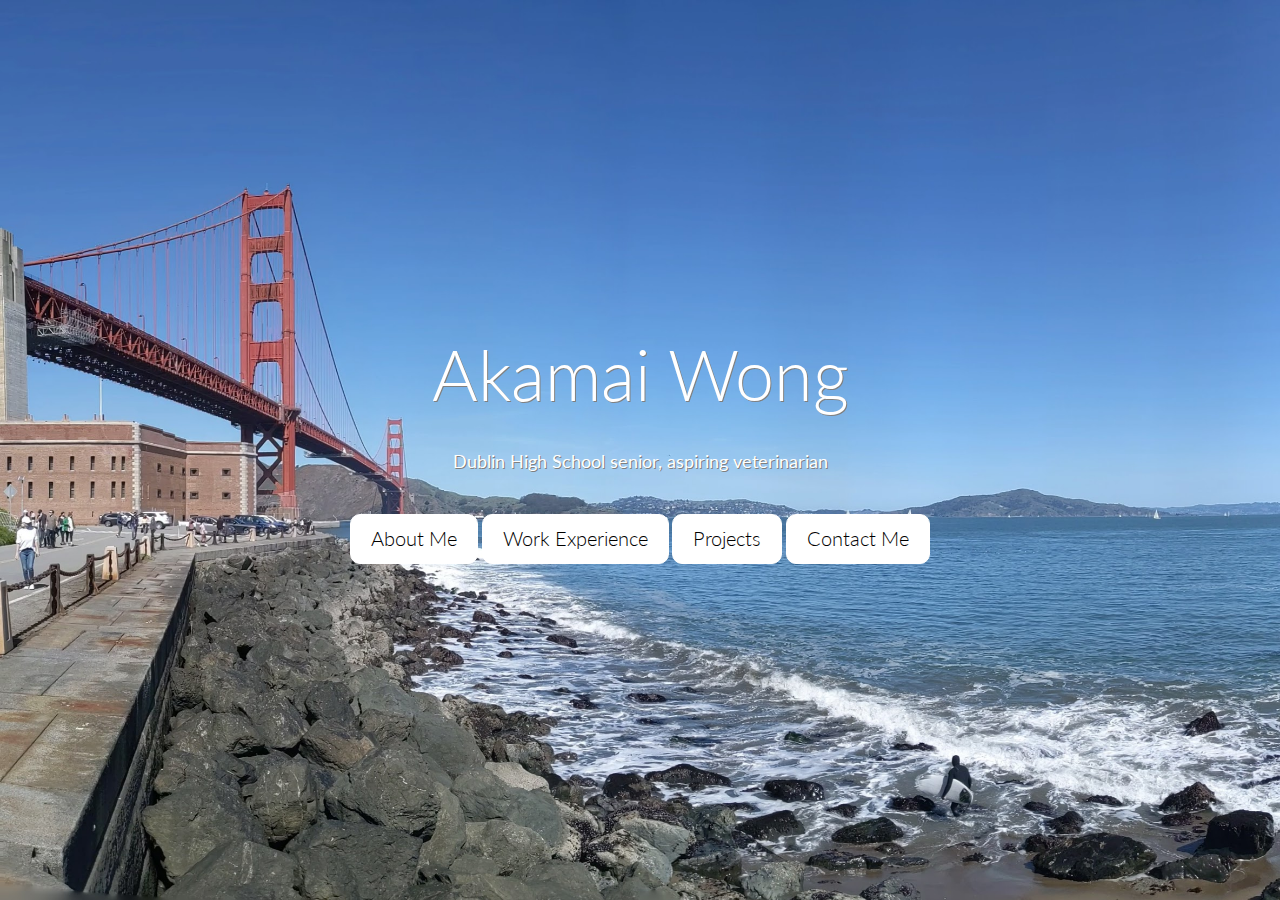
<file: index.html>
<!DOCTYPE html>
<html lang="en">
<link rel="stylesheet" type="text/css" href="bootstrap-3.3.7-dist/css/bootstrap.css" />
<link rel="stylesheet" type="text/css" href="html.css" />



<head>
    <meta name="google-site-verification" content="_Uvsrf9HEECRAjY_yUvyelAdqQxP3-FL7LHVDtPdFK8" />
<!--    HTML tag verification (Allows Google Search to display website when searched) -->
    <title>Akamai Wong</title>
</head>

<body>




<div class="banner">
  <section>
    <h1>
      Akamai Wong
    </h1>

    <p>&#160</p>

    <p style="font-family: 'Lato'">
      Dublin High School senior, aspiring veterinarian
    </p>

    <a class="btn-homepage" href="Wong_AboutMe.html" style="text-shadow: none">
      About Me
    </a>

    <a class="btn-homepage" href="Wong_Resume.html" style="text-shadow: none">
      Work Experience
    </a>

    <a class="btn-homepage" href="Wong_Projects.html" style="text-shadow: none">
      Projects
    </a>

    <a class="btn-homepage" href="Wong_ContactMe.html" style="text-shadow: none">
      Contact Me
    </a>

  </section>

</div>

</body>



</html>
</file>
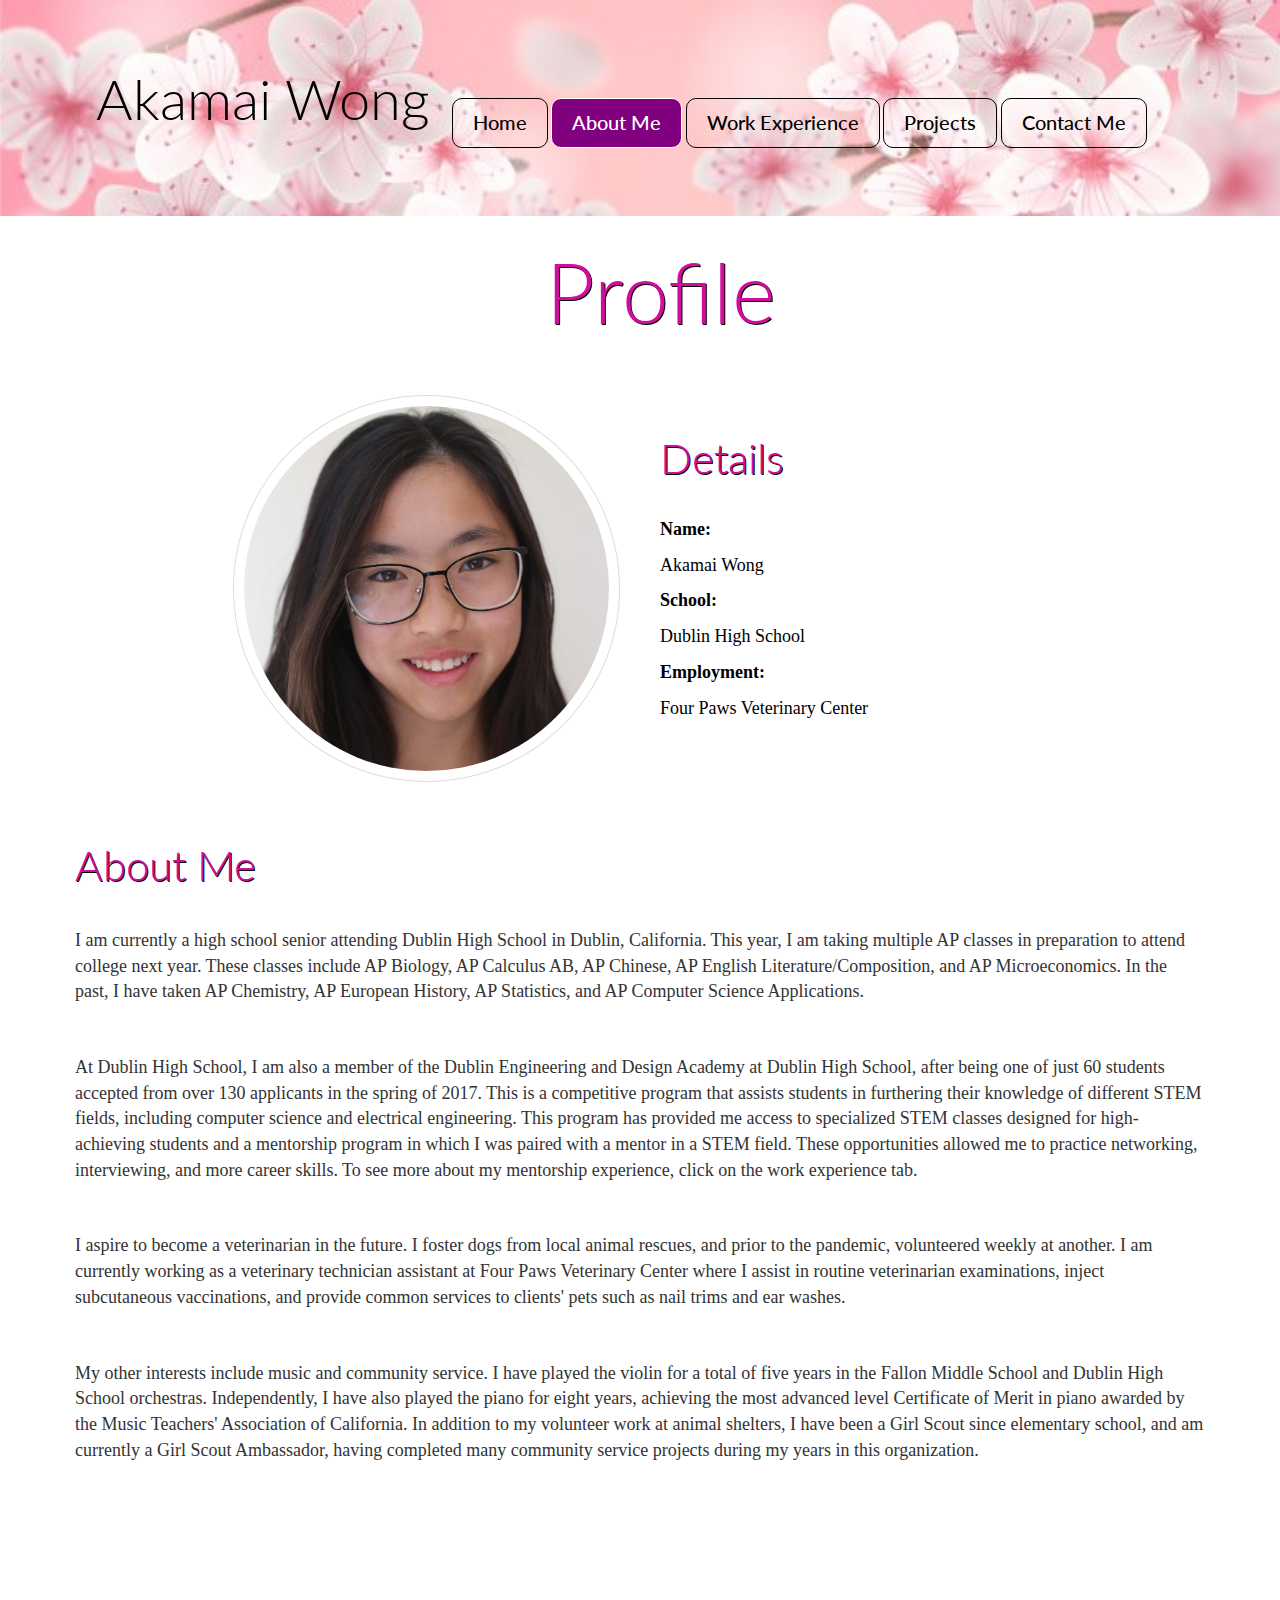
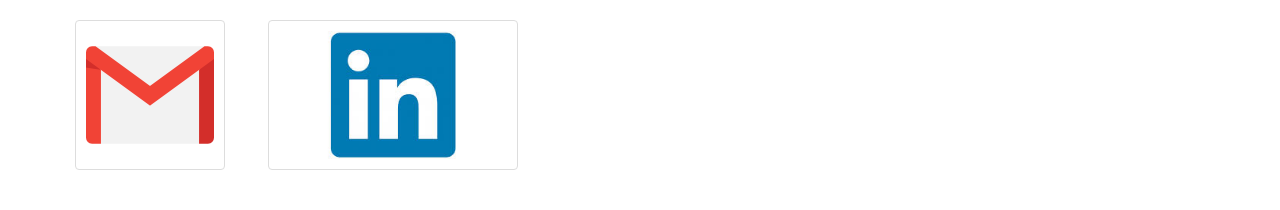
<file: Wong_AboutMe.html>
<!DOCTYPE html>
<html lang="en">
<link rel="stylesheet" type="text/css" href="bootstrap-3.3.7-dist/css/bootstrap.css" />
<link rel="stylesheet" type="text/css" href="html.css" />

<head>
  <title>Akamai Wong</title>
</head>


<body>
<header class="jumbotron">
  <div class="row">
    <div class="container">
      <h3 class="col-sm-4">Akamai Wong</h3>
      <section>

        <a class="btn-header" href="index.html"> Home </a>
        <a class="btn-active" href="Wong_AboutMe.html"> About Me </a>
        <a class="btn-header" href="Wong_Resume.html"> Work Experience</a>
        <a class="btn-header" href="Wong_Projects.html"> Projects</a>
        <a class="btn-header" href="Wong_ContactMe.html"> Contact Me </a>
      </section>
    </div>
    </nav>
  </div>
</header>


<div class="row">
    <div class="titlestrip">
        <h3 class="col-sm-5"></h3>
        <h3 class="col-sm-4">Profile</h3>
        <h3 class="col-sm-4"></h3>
    </div>
</div>


<p>&#160</p>

<!--<div class="row">

        <h3 class="col-sm-5"></h3>
        <h3 class="col-sm-6" style="font-size:1.3em">I am a high school student and an aspiring veterinarian.</h3>
        <h3 class="col-sm-2"></h3>
</div>-->



<div class="container-fluid">
  <div class="row">

    <div class="container col-sm-2">

    </div>

    <div class="container col-sm-4">
      <div class="thumbnail">
        <img src="Images/profile-square.JPG" class="img-responsive" alt="Image of Me"/>
      </div>
    </div>
      <div class="container col-sm-6">

      </div>

      <div class="container col-sm-4">

              <h3 class="colortitle">Details</h3>

              <p>&#160</p>

              <p> <strong> Name:</strong> </p>
              <p>Akamai Wong </p>
              <p><strong>School:</strong></p>
              <p>Dublin High School</p>
              <p><strong>Employment:</strong></p>
              <p>Four Paws Veterinary Center</p>
          </div>
      </div>

  </div>

<div class="container">
        <h3 class="colortitle">About Me</h3>
</div>

    <p class="container">
      I am currently a high school senior attending Dublin High School in Dublin, California. This year, I am taking
      multiple AP classes in preparation to attend college next year. These classes include AP Biology, AP Calculus AB, AP Chinese,
      AP English Literature/Composition, and AP Microeconomics. In the past, I have taken AP Chemistry, AP European History,
      AP Statistics, and AP Computer Science Applications.
    </p>

    <p class="container">
        At Dublin High School, I am also a member of the Dublin Engineering and Design Academy at Dublin High School,
        after being one of just 60 students accepted from over 130 applicants in the spring of 2017.
        This is a competitive program that assists students in furthering their knowledge of different STEM fields,
        including computer science and electrical engineering. This program has provided me access to specialized
        STEM classes designed for high-achieving students and a mentorship program in which I was paired with a mentor in
        a STEM field. These opportunities allowed me to practice networking, interviewing, and more career skills. To see more about
        my mentorship experience, click on the work experience tab.
    </p>

    <p class="container">
      I aspire to become a veterinarian in the future. I foster dogs from local animal rescues, and prior to the pandemic,
        volunteered weekly at another. I am currently working as a veterinary technician assistant at Four Paws
        Veterinary Center where I assist in routine veterinarian examinations, inject subcutaneous vaccinations,
        and provide common services to clients' pets such as nail trims and ear washes.
    </p>


    <p class="container">
      My other interests include music and community service. I have played the violin for a total of five years in the
        Fallon Middle School and Dublin High School orchestras. Independently, I have also played the piano for eight
        years, achieving the most advanced level Certificate of Merit in piano awarded by the Music Teachers'
        Association of California. In addition to my volunteer work at animal shelters,
        I have been a Girl Scout since elementary school, and am currently a Girl Scout Ambassador, having completed
        many community service projects during my years in this organization.
    </p>





  <p>&#160</p>

  <p>&#160</p>

  <p>&#160</p>


<footer class="container">
  <div class="row">
    <div class="col-sm-2">
      <a href="mailto:akamaiwong@mydusd.org" /> <img class="thumbnail" height="150px" src="Images/gmail-logo.png" alt="Gmail Logo" /> </a>
    </div>
    <div class="col-sm-2">
      <a href="https://www.linkedin.com/in/akamaiwong/"/> <img class="thumbnail" height="150px" src="Images/linkedin-logo.jpg" alt="LinkedIn Logo"/> </a>
    </div>
  </div>
</footer>


</body>

</html>
</file>
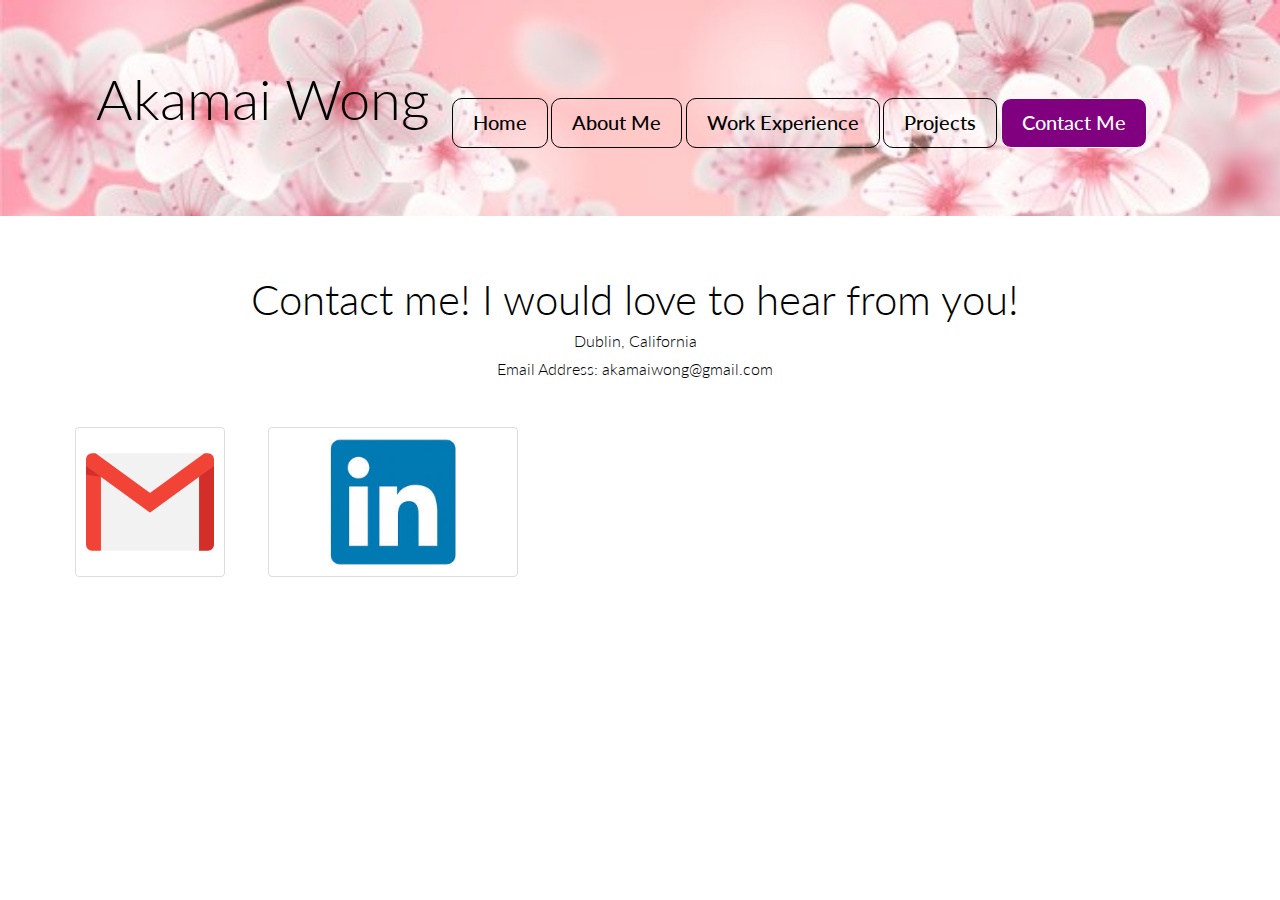
<file: Wong_ContactMe.html>
<!DOCTYPE html>
<html lang="en">
<link rel="stylesheet" type="text/css" href="bootstrap-3.3.7-dist/css/bootstrap.css" />
<link rel="stylesheet" type="text/css" href="html.css" />


<head>
  <title>Akamai Wong</title>
</head>


<body>
<header class="jumbotron">
  <div class="row">
    <div class="container">
      <h3 class="col-sm-4">Akamai Wong</h3>
      <section>

        <a class="btn-header" href="index.html"> Home </a>
        <a class="btn-header" href="Wong_AboutMe.html"> About Me </a>
        <a class="btn-header" href="Wong_Resume.html"> Work Experience</a>
        <a class="btn-header" href="Wong_Projects.html"> Projects </a>
        <a class="btn-active" href="Wong_ContactMe.html"> Contact Me </a>
      </section>
    </div>
  </div>
</header>



  <div class="container-fluid">
    <div class="container">
      <center>
        <p>
          <h4>
              Contact me! I would love to hear from you!
            </h4>
        </p>

        <p>
          <h5>
          Dublin, California
          </h5>
        </p>

        <p>
          <h5>
            Email Address: akamaiwong@gmail.com
          </h5>
        </p>

      </center>
    </div>
  </div>


<!--<table cellpadding="30" id="maintab" class="table-style" align="center">
  <tr>
    <td>
      <img src="Images/tahoe-portrait.jpg" width="500px" alt="Emerald Bay State Park, July 28, 2019" style="padding:30px"/>
      <p style="font-family: 'Lato'"> Emerald Bay State Park </p>
    </td>
    <td colspan="2">
      <img src="Images/great-america.jpg" width="500px" alt="Great America" style="padding:30px"/>
      <p style="font-family: 'Lato'"> Great America </p>
    </td>
  </tr>
</table>-->

<footer class="container">
  <div class="row">
    <div class="col-sm-2">
      <a href="mailto:akamaiwong@mydusd.org" /> <img class="thumbnail" height="150px" src="Images/gmail-logo.png" alt="Gmail Logo" /> </a>
    </div>
    <div class="col-sm-2">
      <a href="https://www.linkedin.com/in/akamaiwong/"/> <img class="thumbnail" height="150px" src="Images/linkedin-logo.jpg" alt="LinkedIn Logo"/> </a>
    </div>
  </div>
</footer>




</body>

</html>
</file>
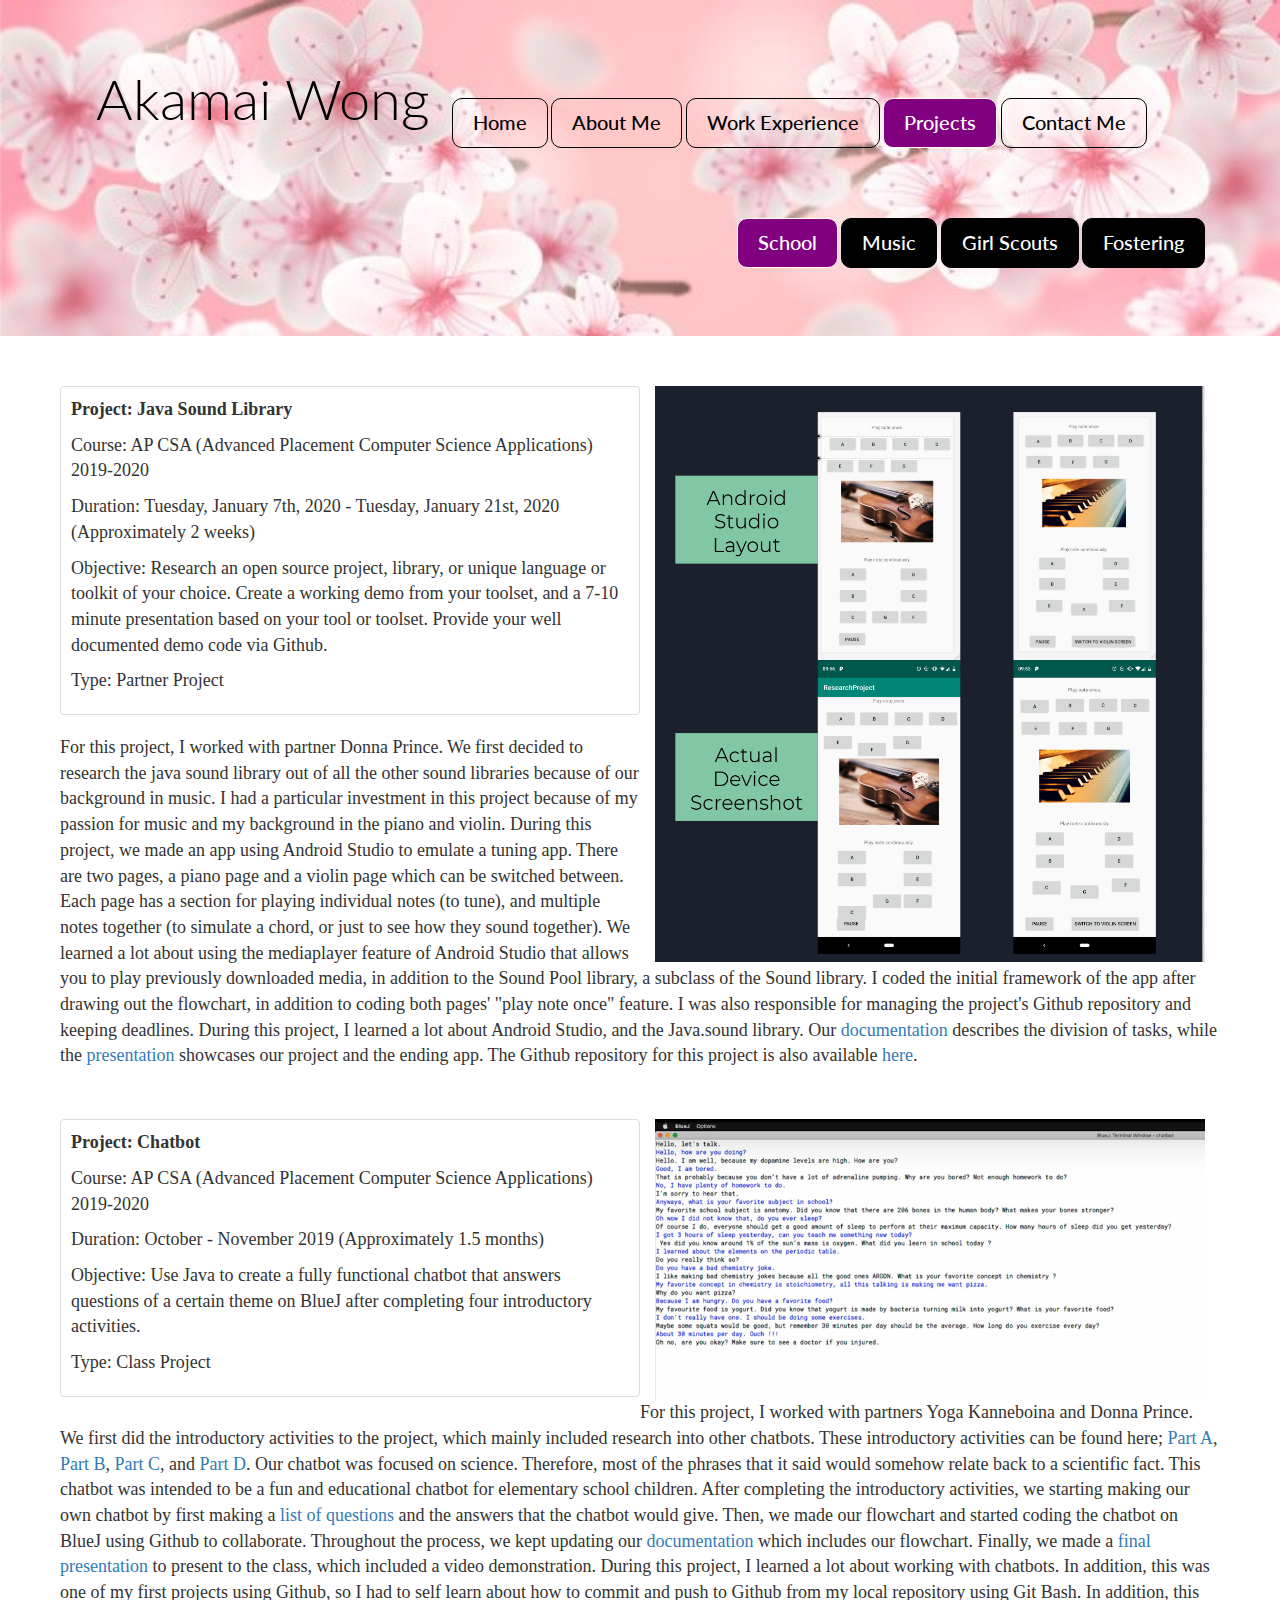
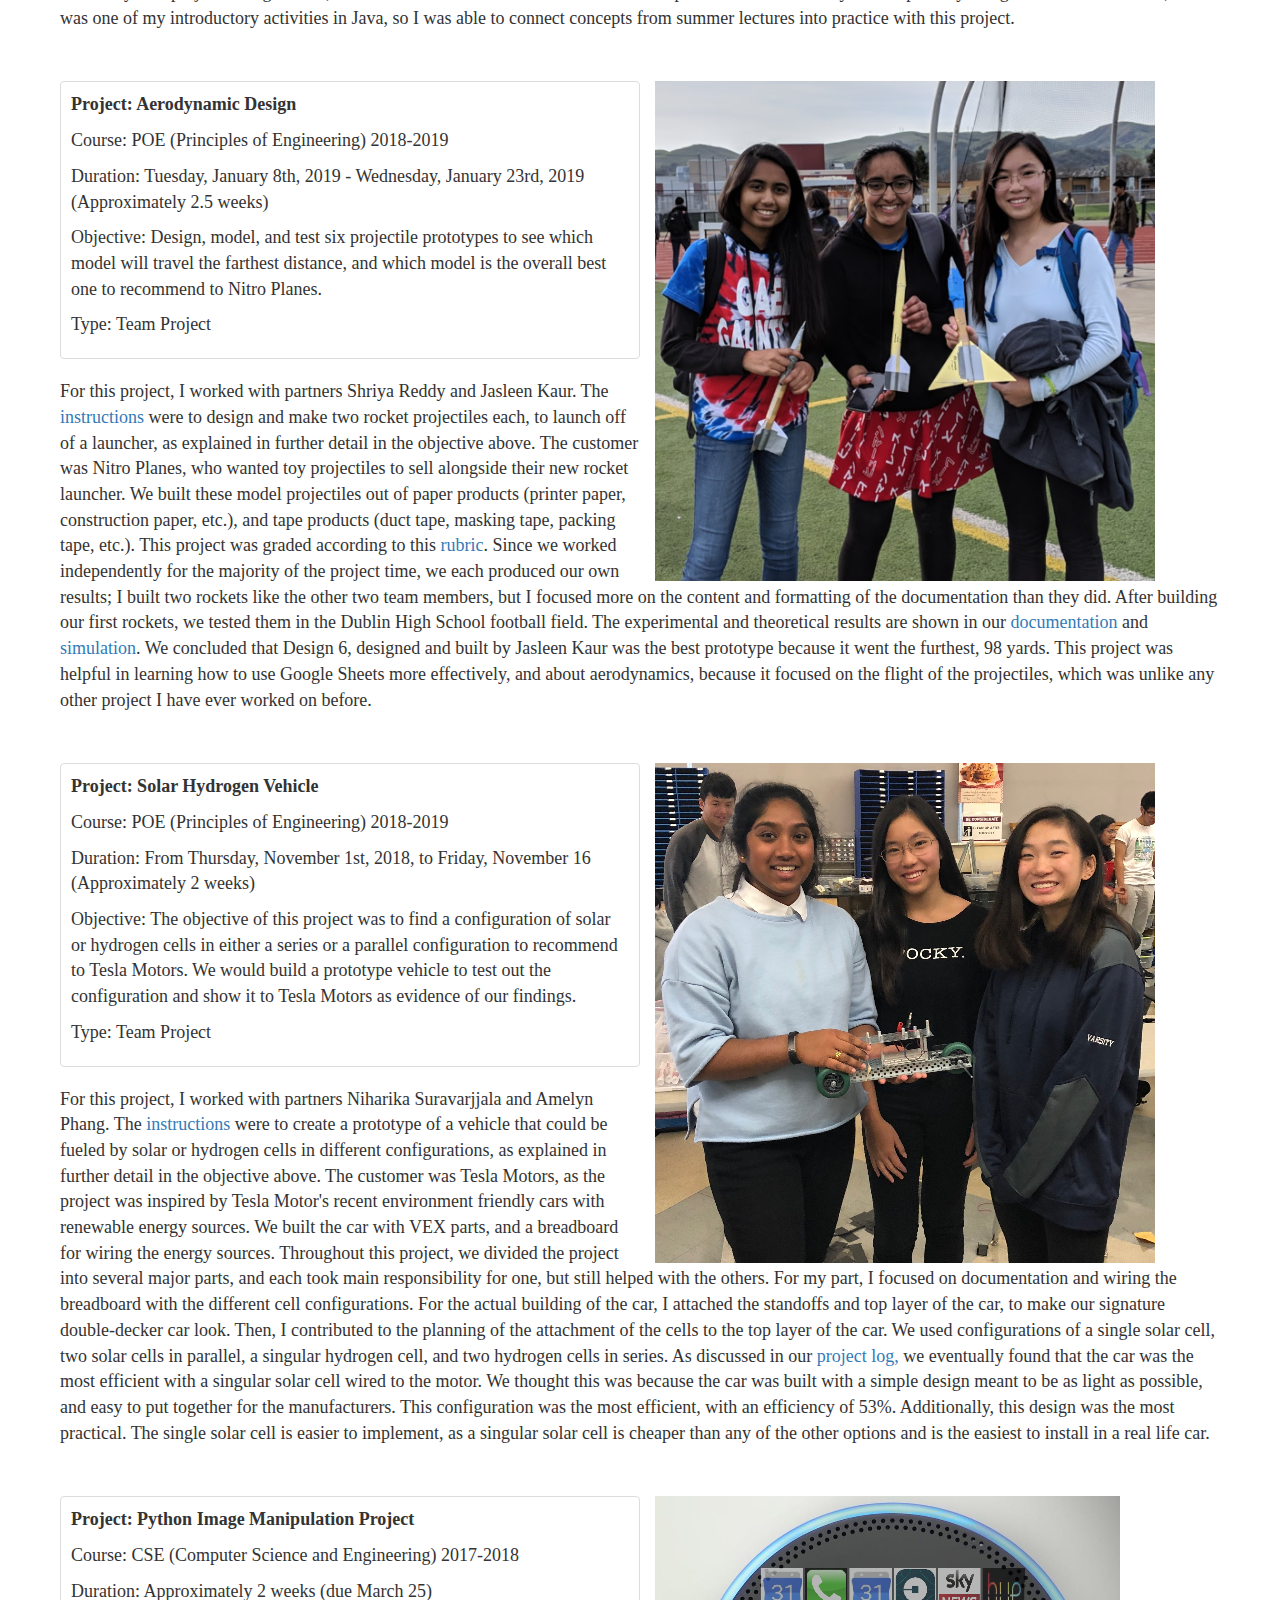
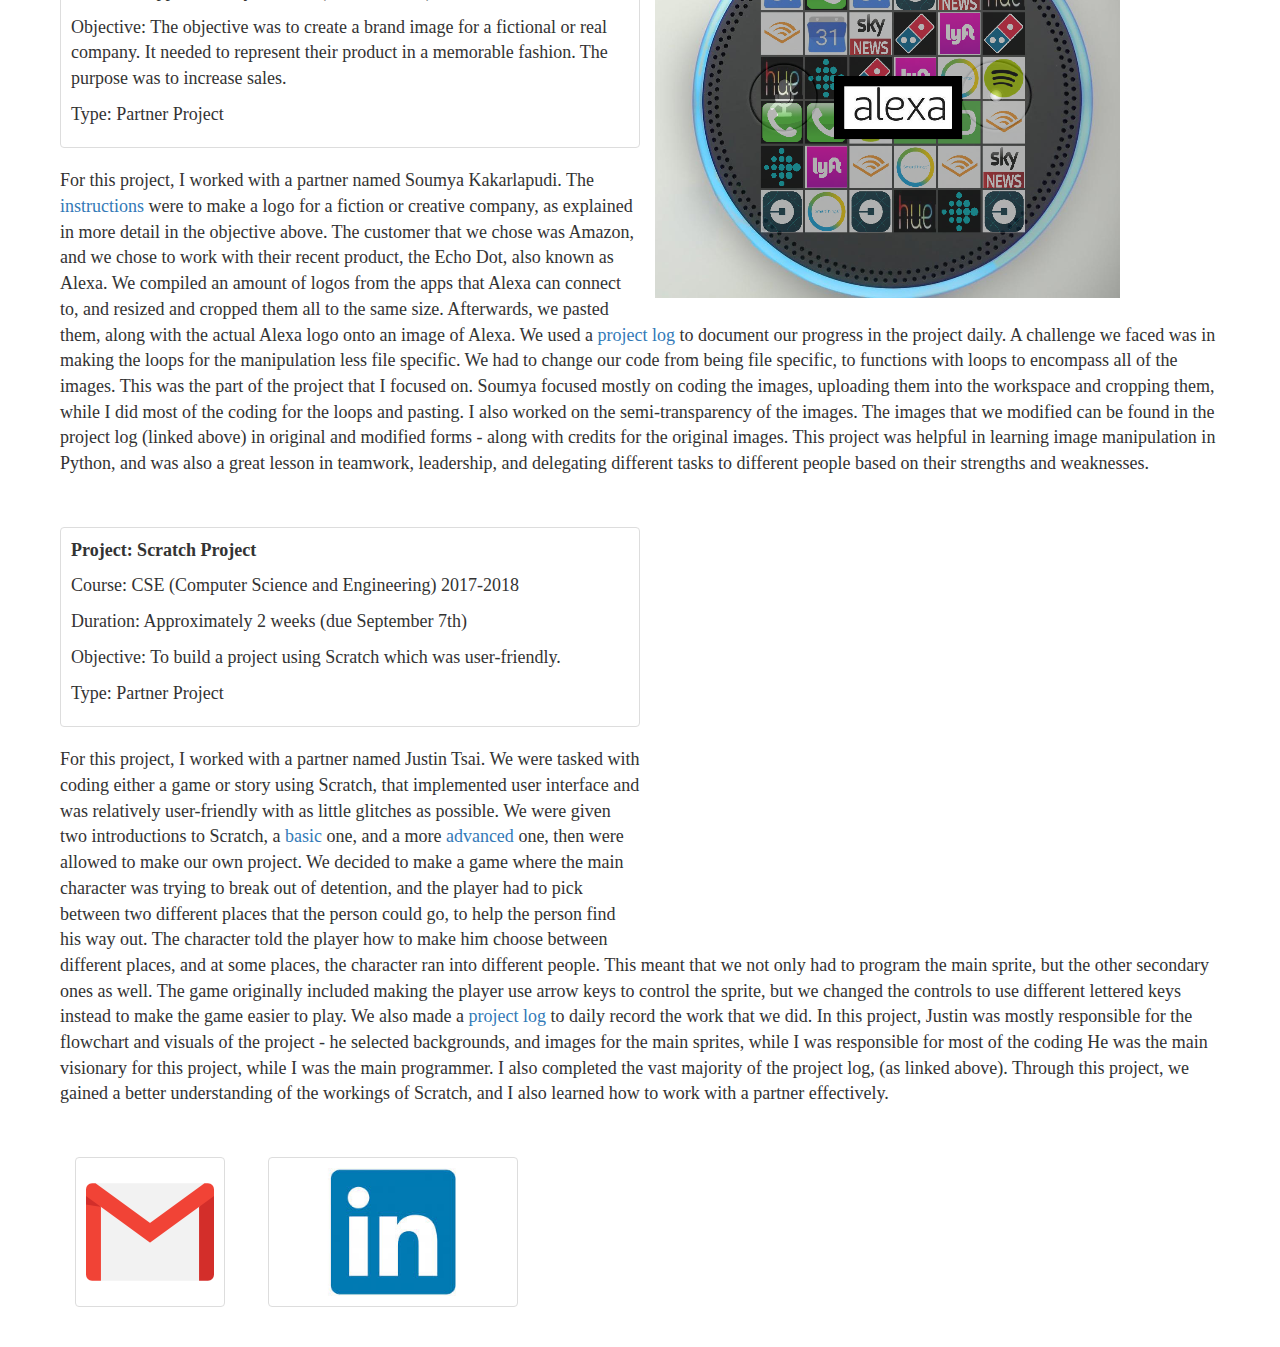
<file: Wong_Projects.html>
<!DOCTYPE html>
<html lang="en">
<link rel="stylesheet" type="text/css" href="bootstrap-3.3.7-dist/css/bootstrap.css" />
<link rel="stylesheet" type="text/css" href="html.css" />
<head>
<title>Akamai Wong</title>
</head>


<body>
<header class="jumbotron">
  <div class="row">
    <div class="container">
      <h3 class="col-sm-4">Akamai Wong</h3>
      <section>

        <a class="btn-header" href="index.html"> Home </a>
        <a class="btn-header" href="Wong_AboutMe.html"> About Me </a>
        <a class="btn-header" href="Wong_Resume.html"> Work Experience</a>
        <a class="btn-active" href="Wong_Projects.html"> Projects </a>
        <a class="btn-header" href="Wong_ContactMe.html"> Contact Me </a>
      </section>
    </div>
  </div>


<div class="row">
<div class="container">
  <nav class="pull-right">
  <a class="btn-active" href="Wong_Projects.html"> School </a>
  <a class="btn-resume" href="Piano.html"> Music </a>
  <a class="btn-resume" href="Girl_Scouts.html"> Girl Scouts </a>
  <a class="btn-resume" href="Fostering.html"> Fostering </a>
  </nav>
</div>
</div>

</header>







<div class="container">
  <div class="row">
    <div class="pull-right col-sm-6">
      <img src="Images/csaproject2.png" style="height:100%; width: 100%; object-fit: contain">
    </div>


    <div class="col-sm-6 thumbnail">
      <p>
        <strong>
          Project: Java Sound Library
        </strong>
      </p>
      <p>
        Course: AP CSA (Advanced Placement Computer Science Applications)  2019-2020
      </p>
      <p>
        Duration: Tuesday, January 7th, 2020 - Tuesday, January 21st, 2020
        (Approximately 2 weeks)
      </p>
      <p>
        Objective: Research an open source project, library, or unique language or toolkit of your choice. Create a
        working demo from your toolset, and a 7-10 minute presentation based on your tool or toolset. Provide your well
        documented demo code via Github.
      </p>
      <p>
        Type: Partner Project
      </p>
    </div>

    <p>
      For this project, I worked with partner Donna Prince. We first decided to research the java sound library out of
      all the other sound libraries because of our background in music. I had a particular investment in this project
      because of my passion for music and my background in the piano and violin. During this project, we made an
      app using Android Studio to emulate a tuning app. There are two pages, a piano page and a violin page which
      can be switched between. Each page has a section for playing individual notes (to tune), and multiple notes together
      (to simulate a chord, or just to see how they sound together). We learned a lot about using the mediaplayer feature of
      Android Studio that allows you to play previously downloaded media, in addition to the Sound Pool library, a
      subclass of the Sound library. I coded the initial framework of the app after drawing out the flowchart, in
      addition to coding both pages' "play note once" feature. I was also responsible for managing the project's Github
      repository and keeping deadlines. During this project, I learned a lot about Android Studio, and the Java.sound
      library. Our
      <a href="https://docs.google.com/document/d/1WcwL3MVqbZ8PG_1qoH15G6zGgWz0XvHqpukFWXoGQ3I/edit?usp=sharing" target="blank">documentation</a>
      describes the division of tasks, while the
      <a href="https://docs.google.com/presentation/d/1MiL_pb-akKtvVCRLpbBUezFgbKsBWhUb5SMDKT4BfAQ/edit?usp=sharing" target="blank">presentation</a>
      showcases our project and the ending app. The Github repository for this project is also available
      <a href="https://github.com/donnaprince/Soundproject" target="blank">here</a>.
    </p>
  </div>
</div>


<!--

      <div class="container">
        <div class="row">
          <div class="pull-right col-sm-6">
            <img src="Images/csaproject1.PNG" style="height:100%; width: 100%; object-fit: contain">
          </div>


          <div class="col-sm-6 thumbnail">
            <p>
              <strong>
                Project: Interactive Seating Chart
              </strong>
            </p>
            <p>
              Course: AP CSA (Advanced Placement Computer Science Applications)   2019-2020
            </p>
            <p>
              Duration: Friday, August 23rd, 2019 - Wednesday, September 11th, 2019
              (Approximately 2.5 weeks)
            </p>
            <p>
              Objective: Use Java to animate an object that will move when a user clicks on it. This object should also
              be able to answer specific questions the user asks. You must implement a two-dimensional array, a loop, and
              Math.random.
            </p>
            <p>
              Type: Class Project
            </p>
          </div>

          <p>
            For this project, I worked individually for the majority of the time because each person in the class needed
            to animate their own object, and we would eventually combine them all on a final project on Github.
            The <a href="https://docs.google.com/document/d/1di9SeIDCi3HPGIVHSdliXSffERSQiEd9RJFSI3kLU2Q/edit" target="blank">instructions</a>
            were to design a Java object that could represent your seat in class. The object's image was to be a picture of you,
            and the object would do an animation & say your name when clicked upon. Further requirements are listed in
            the objective, as well as the link to the instructions. Since this was my first project working with Java,
            I learned a lot about how to the syntax of the code, as well as how to implement certain features. One of the most
            challenging parts of this project for me was figuring out how to use the two-dimensional array. In addition, this
            was one of my first projects using Github, so I had to self learn about how to commit and push to Github
            from my local repository using Git Bash. Our
            <a href="https://github.com/DHS-CP/p3seatingchart" target="blank">class project</a>
            is currently located on Github.
          </p>
        </div>
      </div>

-->


<div class="container">
  <div class="row">
    <div class="pull-right col-sm-6">
      <img src="Images/csaproject3.png" style="height:100%; width: 100%; object-fit: contain">
    </div>


    <div class="col-sm-6 thumbnail">
      <p>
        <strong>
          Project: Chatbot
        </strong>
      </p>
      <p>
        Course: AP CSA (Advanced Placement Computer Science Applications)   2019-2020
      </p>
      <p>
        Duration: October - November 2019
        (Approximately 1.5 months)
      </p>
      <p>
        Objective: Use Java to create a fully functional chatbot that answers questions of a certain theme on BlueJ
        after completing four introductory activities.
      </p>
      <p>
        Type: Class Project
      </p>
    </div>

    <p>
      For this project, I worked with partners Yoga Kanneboina and Donna Prince. We first did the introductory
      activities to the project, which mainly included research into other chatbots. These introductory activities
      can be found here;
      <a href="https://docs.google.com/document/d/1mXHEi2Xv7nzbJNYFKlmHhWIx0TGdG_FljMA6ULJOIGA/edit" target="blank">Part A</a>,
      <a href="https://docs.google.com/document/d/19wo_szoeSMdza9GtKSE9NFUoCafMxf6QNVtwNMWOkZ0/edit" target="blank">Part B</a>,
      <a href="https://docs.google.com/document/d/1wiPp4ASYjJ_3_ff1Dbe8k4kHSWmotubtrTG5lMcjxBI/edit" target="blank">Part C</a>, and
      <a href="https://docs.google.com/document/d/1DC2HTbW36ikmFFL-UxXxdOWiXTABH28pwvDXoqddENY/edit#bookmark=id.gjdgxs" target="blank">Part D</a>.
      Our chatbot was focused on science. Therefore, most of the phrases that
      it said would somehow relate back to a scientific fact. This chatbot was intended to be a fun and educational
      chatbot for elementary school children. After completing the introductory activities, we starting making
      our own chatbot by first making a
      <a href="https://docs.google.com/document/d/160Rs1Rn9CBMOrWoxLgSnHmvtCHgKp1NsVwIDZMSUupc/edit" target="blank">list of questions</a>
      and the answers that the chatbot would give. Then, we made our flowchart and started coding the chatbot on BlueJ
      using Github to collaborate. Throughout the process, we kept updating our
      <a href="https://docs.google.com/document/d/1K-X19MNZCskAP7CaV6HvfzE-8KSRf2cjXZX4rgC4P_4/edit">documentation</a>
      which includes our flowchart. Finally, we made a
      <a href="https://docs.google.com/presentation/d/1Wwos2KvgCaBMsGA2TKw8tDMhhK4HzztrTGTB6R1JAkA/edit#slide=id.g35f391192_00">final presentation</a>
      to present to the class, which included a video demonstration. During this project, I learned a lot about working with chatbots. In
      addition, this was one of my first projects using Github, so I had to self learn about how
      to commit and push to Github from my local repository using Git Bash. In addition, this was one of my introductory
      activities in Java, so I was able to connect concepts from summer lectures into practice with this project.
    </p>
  </div>
</div>
      <div class="container">
        <div class="row">
          <div class="pull-right col-sm-6">
            <img src="Images/poe_project2.jpg"></img>
          </div>


          <div class="col-sm-6 thumbnail">
            <p>
              <strong>
                Project: Aerodynamic Design
              </strong>
            </p>
            <p>
              Course: POE (Principles of Engineering)   2018-2019
            </p>
            <p>
              Duration: Tuesday, January 8th, 2019 - Wednesday, January 23rd, 2019
              (Approximately 2.5 weeks)
            </p>
            <p>
              Objective: Design, model, and test six projectile prototypes to see
              which model will travel the farthest distance, and which model is the
              overall best one to recommend to Nitro Planes.
            </p>
            <p>
              Type: Team Project
            </p>
          </div>

          <p>
            For this project, I worked with partners Shriya Reddy and Jasleen Kaur.
            The <a href="https://docs.google.com/document/d/1sbyTgEY2PS-yhxM73Hd9YOP_NZ5TxKOUIj4rc77ZEsE/edit" target="blank">instructions</a>
            were to design and make two rocket projectiles each, to launch off of
            a launcher, as explained in further detail in the objective above.
            The customer was Nitro Planes, who wanted toy projectiles to sell
            alongside their new rocket launcher. We built these model projectiles
            out of paper products (printer paper, construction paper, etc.), and
            tape products (duct tape, masking tape, packing tape, etc.). This project
            was graded according to this
            <a href="https://docs.google.com/document/d/1VHFa0UHkssiVrTGkuPOjCBKuntp3Vn87Y1Sn_QvCaBU/edit" target="blank">rubric</a>.
            Since we worked independently for the majority of the project time, we
            each produced our own results; I built two rockets like the other two
            team members, but I focused more on the content and formatting of the
            documentation than they did. After building our first rockets, we tested
            them in the Dublin High School football field. The experimental and
            theoretical results are shown in our
            <a href="https://docs.google.com/document/d/1ssprzrdhspIMrEuqQXSqt2uwKuGsS9JViJ24oHhEdbM/edit">documentation</a>
            and
            <a href = "https://docs.google.com/spreadsheets/d/1PHCFgiDil6Vu0QpizuNB4CclRWSWtnon4PVQfT4TwIM/edit#gid=0" target="blank">simulation</a>.
            We concluded that Design 6, designed and built by Jasleen Kaur was the
            best prototype because it went the furthest, 98 yards. This project
            was helpful in learning how to use Google Sheets more effectively, and
            about aerodynamics, because it focused on the flight of the
            projectiles, which was unlike any other project I have ever worked on
            before.
          </p>
        </div>
      </div>




      <div class="container">
        <div class="row">
          <div class="pull-right col-sm-6">
            <img src="Images/poe_project1.JPG"></img>
          </div>


          <div class="col-sm-6 thumbnail">
            <p>
              <strong>
                Project: Solar Hydrogen Vehicle
              </strong>
            </p>
            <p>
              Course: POE (Principles of Engineering)   2018-2019
            </p>
            <p>
              Duration: From Thursday, November 1st, 2018, to Friday, November 16
              (Approximately 2 weeks)
            </p>
            <p>
              Objective: The objective of this project was to find a configuration
              of solar or hydrogen cells in either a series or a parallel
              configuration to recommend to Tesla Motors. We would
              build a prototype vehicle to test out the configuration and show it
              to Tesla Motors as evidence of our findings.
            </p>
            <p>
              Type: Team Project
            </p>
          </div>

          <p>
            For this project, I worked with partners Niharika Suravarjjala and
            Amelyn Phang. The
            <a href = "https://docs.google.com/document/d/11P3wsDUJGlJ8kM7QbjUJpj4kw-crxf2BV9UrovYV6U0/edit?usp=sharing" target = "blank">instructions</a>
            were to create a prototype of a vehicle that could be fueled by solar
            or hydrogen cells in different configurations, as explained in further
            detail in the objective above. The customer was Tesla Motors, as the
            project was inspired by Tesla Motor's recent environment friendly cars
            with renewable energy sources. We built the car with VEX parts, and a
            breadboard for wiring the energy sources. Throughout this project, we
            divided the project into several major parts, and each took main
            responsibility for one, but still helped with the others. For my
            part, I focused on documentation and wiring the breadboard with the
            different cell configurations. For the actual building of the car, I
            attached the standoffs and top layer of the car, to make our signature
            double-decker car look. Then, I contributed to the planning of the
            attachment of the cells to the top layer of the car. We used
            configurations of a single solar cell, two solar cells in parallel,
            a singular hydrogen cell, and two hydrogen cells in series. As
            discussed in our
            <a href="https://docs.google.com/document/d/1oAjFSbsq86-68C7-uKDeBszRYJpdwPyK2dyZ5QxaWIk/edit" target = "blank">project log,</a>
            we eventually found that the car was the most efficient with a singular
            solar cell wired to the motor. We thought this was because the car
            was built with a simple design meant to be as light as possible,
            and easy to put together for the manufacturers. This configuration
            was the most efficient, with an efficiency of 53%. Additionally,
            this design was the most practical. The single solar cell is easier
            to implement, as a singular solar cell is cheaper than any of the other
            options and is the easiest to install in a real life car.
          </p>
        </div>
      </div>



      <div class="container">
        <div class="row">
          <div class="pull-right col-sm-6">
            <img src="Images/Alexa_Image_Manipulated.png"></img>
          </div>


          <div class="col-sm-6 thumbnail">
            <p>
              <strong>
                Project: Python Image Manipulation Project
              </strong>
            </p>
            <p>
              Course: CSE (Computer Science and Engineering)   2017-2018
            </p>
            <p>
              Duration: Approximately 2 weeks (due March 25)
            </p>
            <p>
              Objective: The objective was to create a brand image for a fictional
              or real company. It needed to represent their product in a memorable
              fashion. The purpose was to increase sales.
            </p>
            <p>
              Type: Partner Project
            </p>
          </div>

          <p>
            For this project, I worked with a partner named Soumya Kakarlapudi. The
            <a href="https://docs.google.com/document/d/1ouk0c45dJXMVB00qb1ybRUOT5UL56eXE66phiA2VRv8/edit?usp=sharing" target="blank">instructions</a>
            were to make a logo for a fiction or creative company, as explained in
            more detail in the objective above. The customer that we chose was
            Amazon, and we chose to work with their recent product, the Echo Dot,
            also known as Alexa. We compiled an amount of logos from the apps that
            Alexa can connect to, and resized and cropped them all to the same size.
            Afterwards, we pasted them, along with the actual Alexa logo onto an
            image of Alexa. We used a
            <a href="https://docs.google.com/document/d/1uaPgQCZHWyH0VCLC816MT491b1ptI1wAOZ3gb8pez24/edit?usp=sharing" target="blank">project log</a>
            to document our progress in the project daily. A challenge we faced
            was in making the loops for the manipulation less file specific.
            We had to change our code from being file specific, to functions with
            loops to encompass all of the images. This was the part of the project
            that I focused on. Soumya focused mostly on coding the images,
            uploading them into the workspace and cropping them, while I did most
            of the coding for the loops and pasting. I also worked on the
            semi-transparency of the images. The images that we modified can be
            found in the project log (linked above) in original and modified forms
            - along with credits for the original images. This project was helpful
            in learning image manipulation in Python, and was also a great lesson in
            teamwork, leadership, and delegating different tasks to different
            people based on their strengths and weaknesses.
          </p>
        </div>
      </div>



<div class="container">
  <div class="row">
    <div class="pull-right col-sm-6">
      <image>
        <iframe allowtransparency="true" width="485" height="402" src="//scratch.mit.edu/projects/embed/173210043/?autostart=false" frameborder="0" allowfullscreen>
        </iframe>
      </image>
    </div>


      <div class="col-sm-6 thumbnail">
        <p>
          <strong>
            Project: Scratch Project
          </strong>
        </p>
        <p>
          Course: CSE (Computer Science and Engineering)   2017-2018
        </p>
        <p>
          Duration: Approximately 2 weeks (due September 7th)
        </p>
        <p>
          Objective: To build a project using Scratch which was user-friendly.
        </p>
        <p>
          Type: Partner Project
        </p>
      </div>

      <p>
        For this project, I worked with a partner named Justin Tsai.
        We were tasked with coding either a game or story using Scratch,
        that implemented user interface and was relatively user-friendly with
        as little glitches as possible. We were given two introductions to
        Scratch, a
        <a href="https://docs.google.com/document/d/1XFOK5_NXtoi5OQg2Ptui8J9d6A3KV_kjieeDlhd3o8Q/edit?usp=sharing" target="blank">basic</a> one,
        and a more <a href="https://docs.google.com/document/d/1C9fYk9uQdBV9LqFTDgt-By_YeVd6agHU4DVv12wpHds/edit?usp=sharing" target="blank"> advanced </a>
        one, then were allowed to make our own project. We decided to make a
        game where the main character was trying to break out of detention,
        and the player had to pick between two different places that the
        person could go, to help the person find his way out. The character
        told the player how to make him choose between different places, and
        at some places, the character ran into different people. This meant
        that we not only had to program the main sprite, but the other secondary
        ones as well. The game originally included making the player use arrow
        keys to control the sprite, but we changed the controls to use different
        lettered keys instead to make the game easier to play. We also made a
        <a href="https://docs.google.com/document/d/1925KFK7kwHKePfm6sUq7WolNIv96VJcq_CPWdsLmbAM/edit?usp=sharing" target="blank">project log</a>
        to daily record the work that we did. In this project, Justin was
        mostly responsible for the flowchart and visuals of the project -
        he selected backgrounds, and images for the main sprites, while I was
        responsible for most of the coding He was the main visionary for this
        project, while I was the main programmer. I also completed the vast
        majority of the project log, (as linked above). Through this project,
        we gained a better understanding of the workings of Scratch,
        and I also learned how to work with a partner effectively.
      </p>
    </div>
  </div>











<footer class="container">
  <div class="row">
    <div class="col-sm-2">
      <a href="mailto:akamaiwong@mydusd.org" /> <img class="thumbnail" height="150px" src="Images/gmail-logo.png" alt="Gmail Logo" /> </a>
    </div>
    <div class="col-sm-2">
      <a href="https://www.linkedin.com/in/akamaiwong/"/> <img class="thumbnail" height="150px" src="Images/linkedin-logo.jpg" alt="LinkedIn Logo"/> </a>
    </div>
  </div>
</footer>




</body>

</html>
</file>
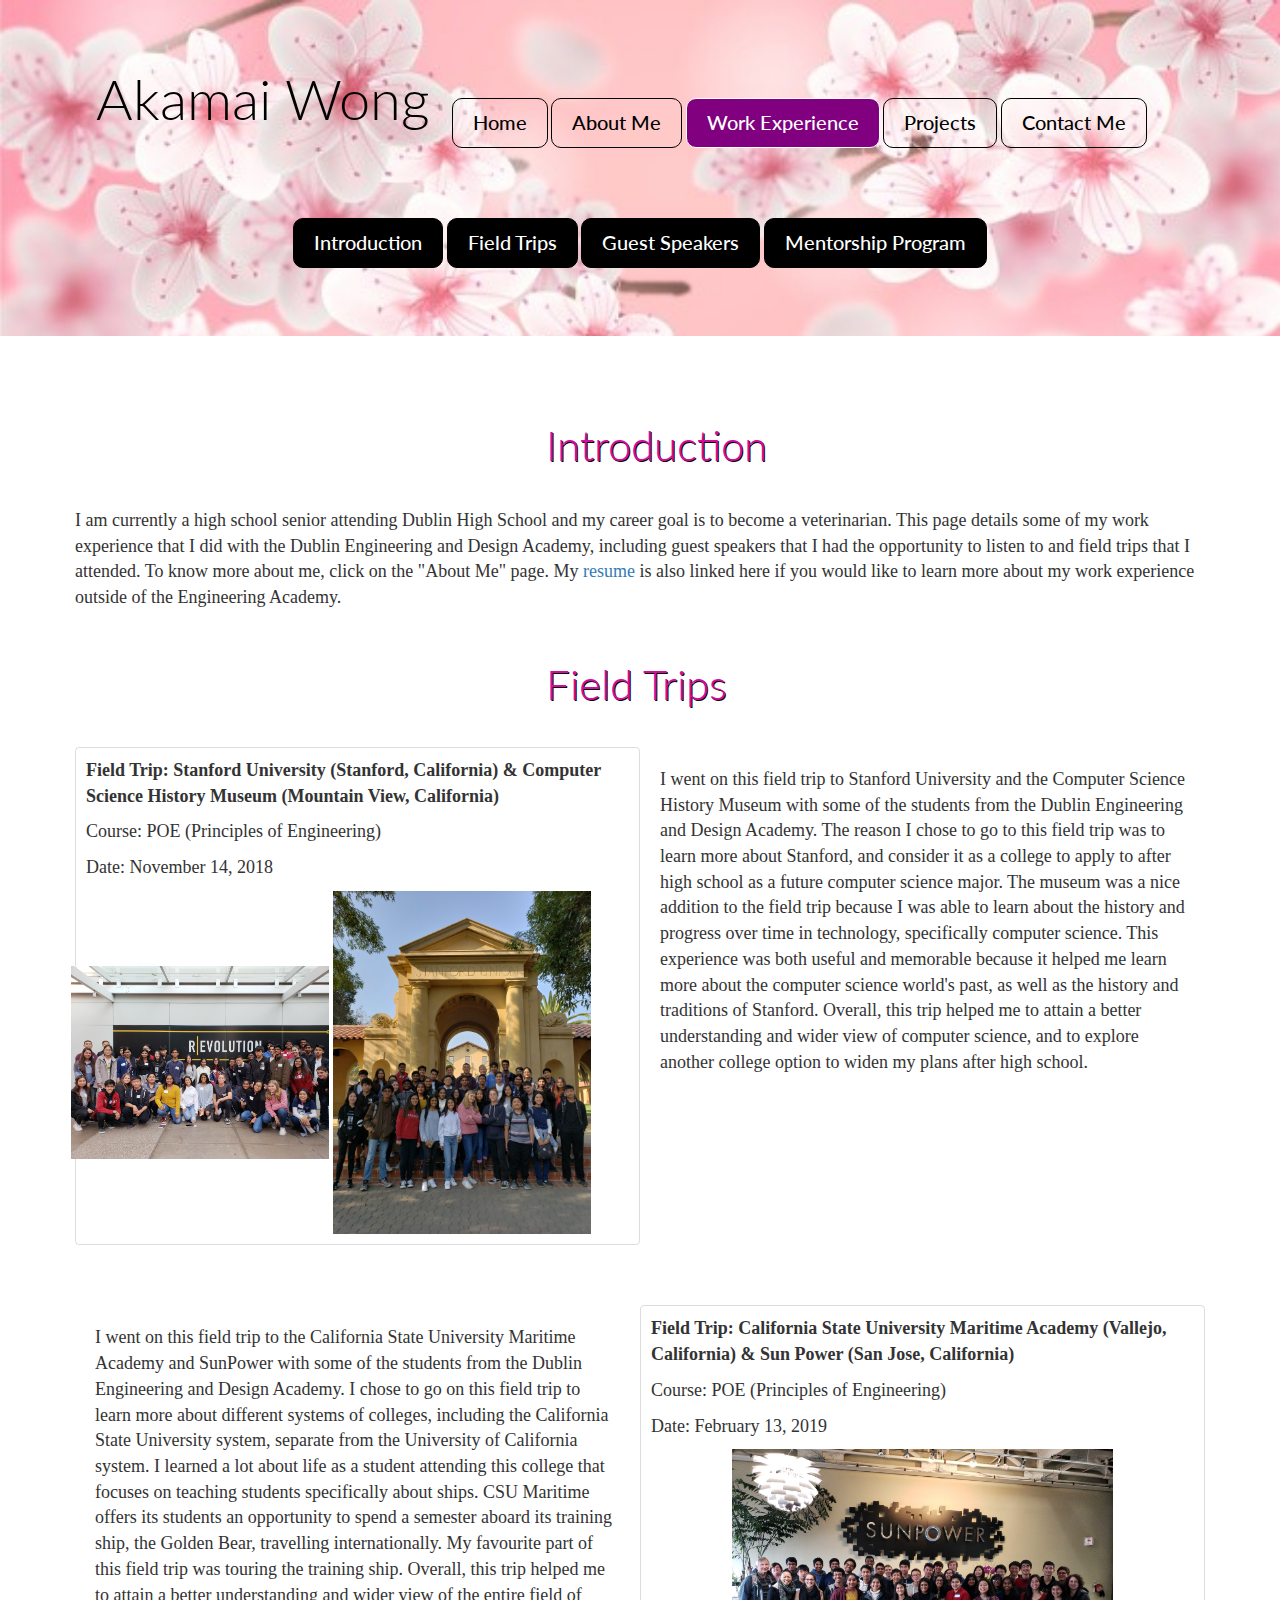
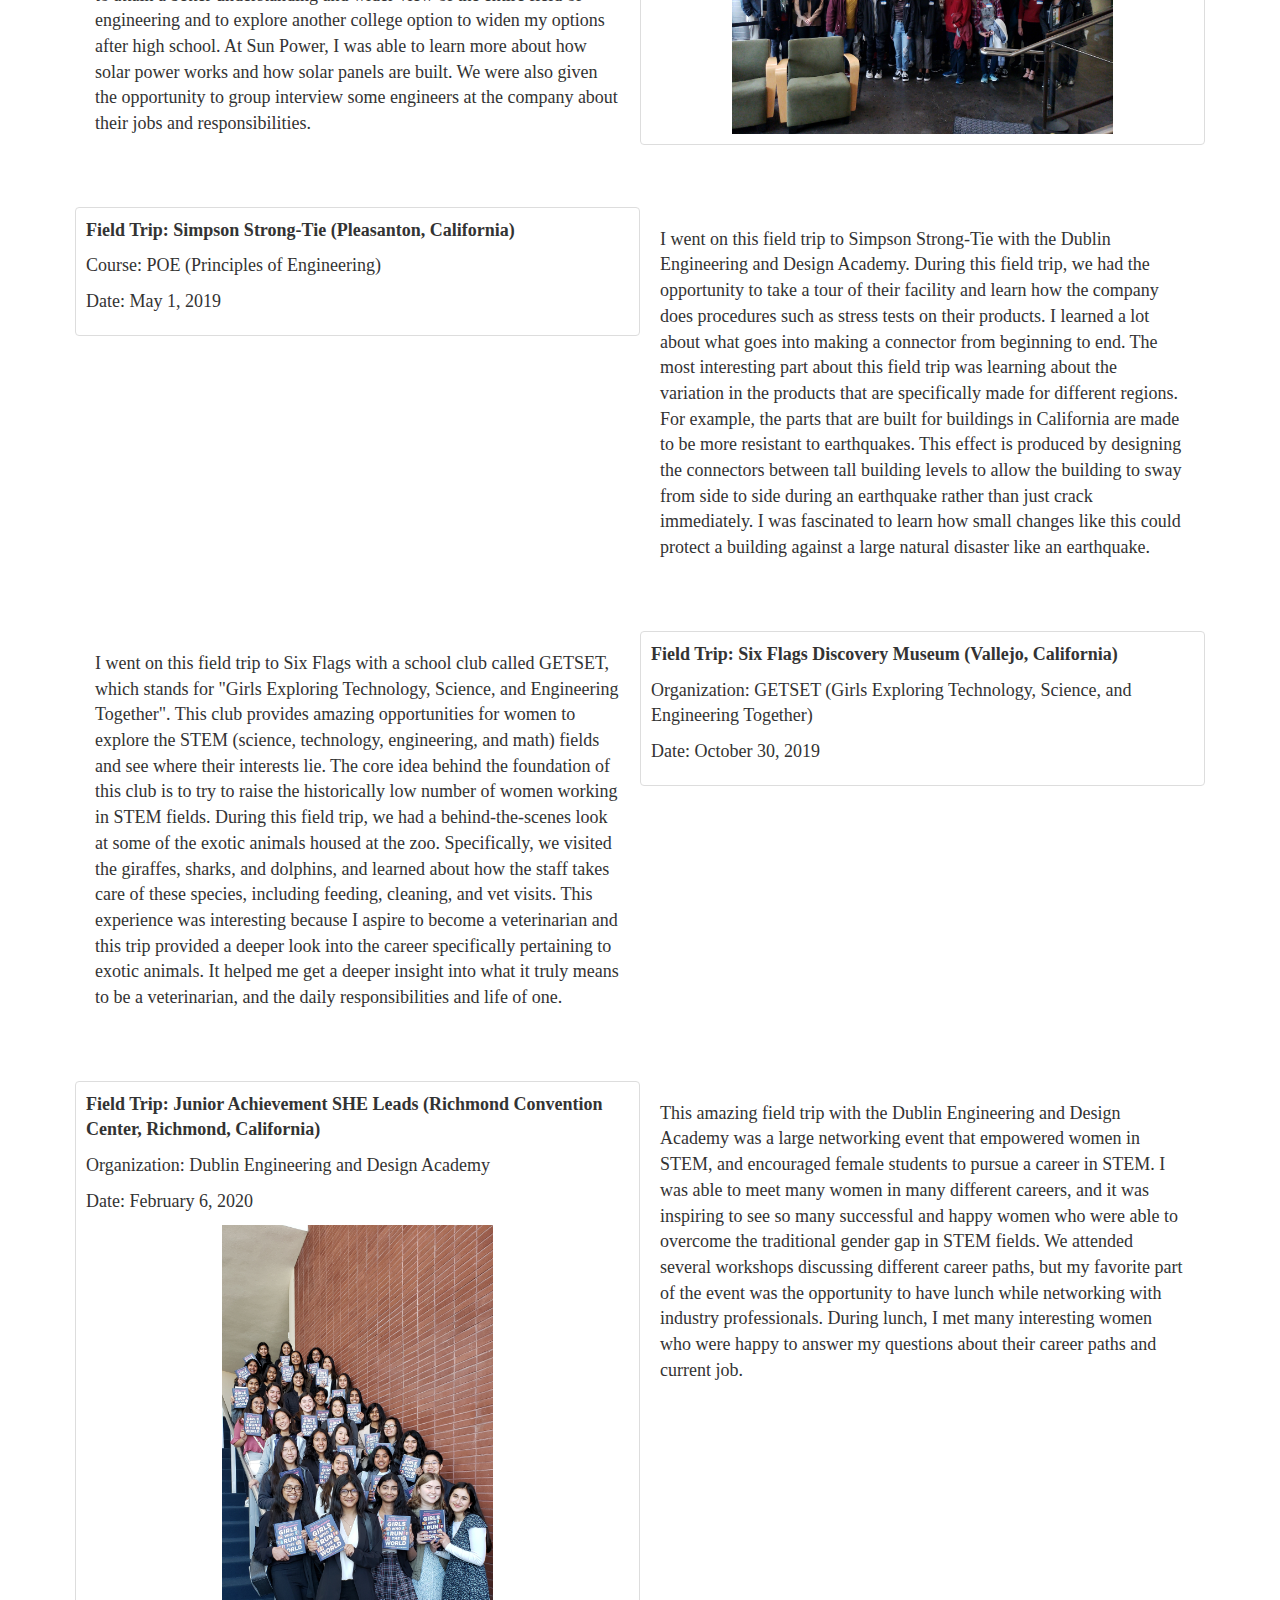
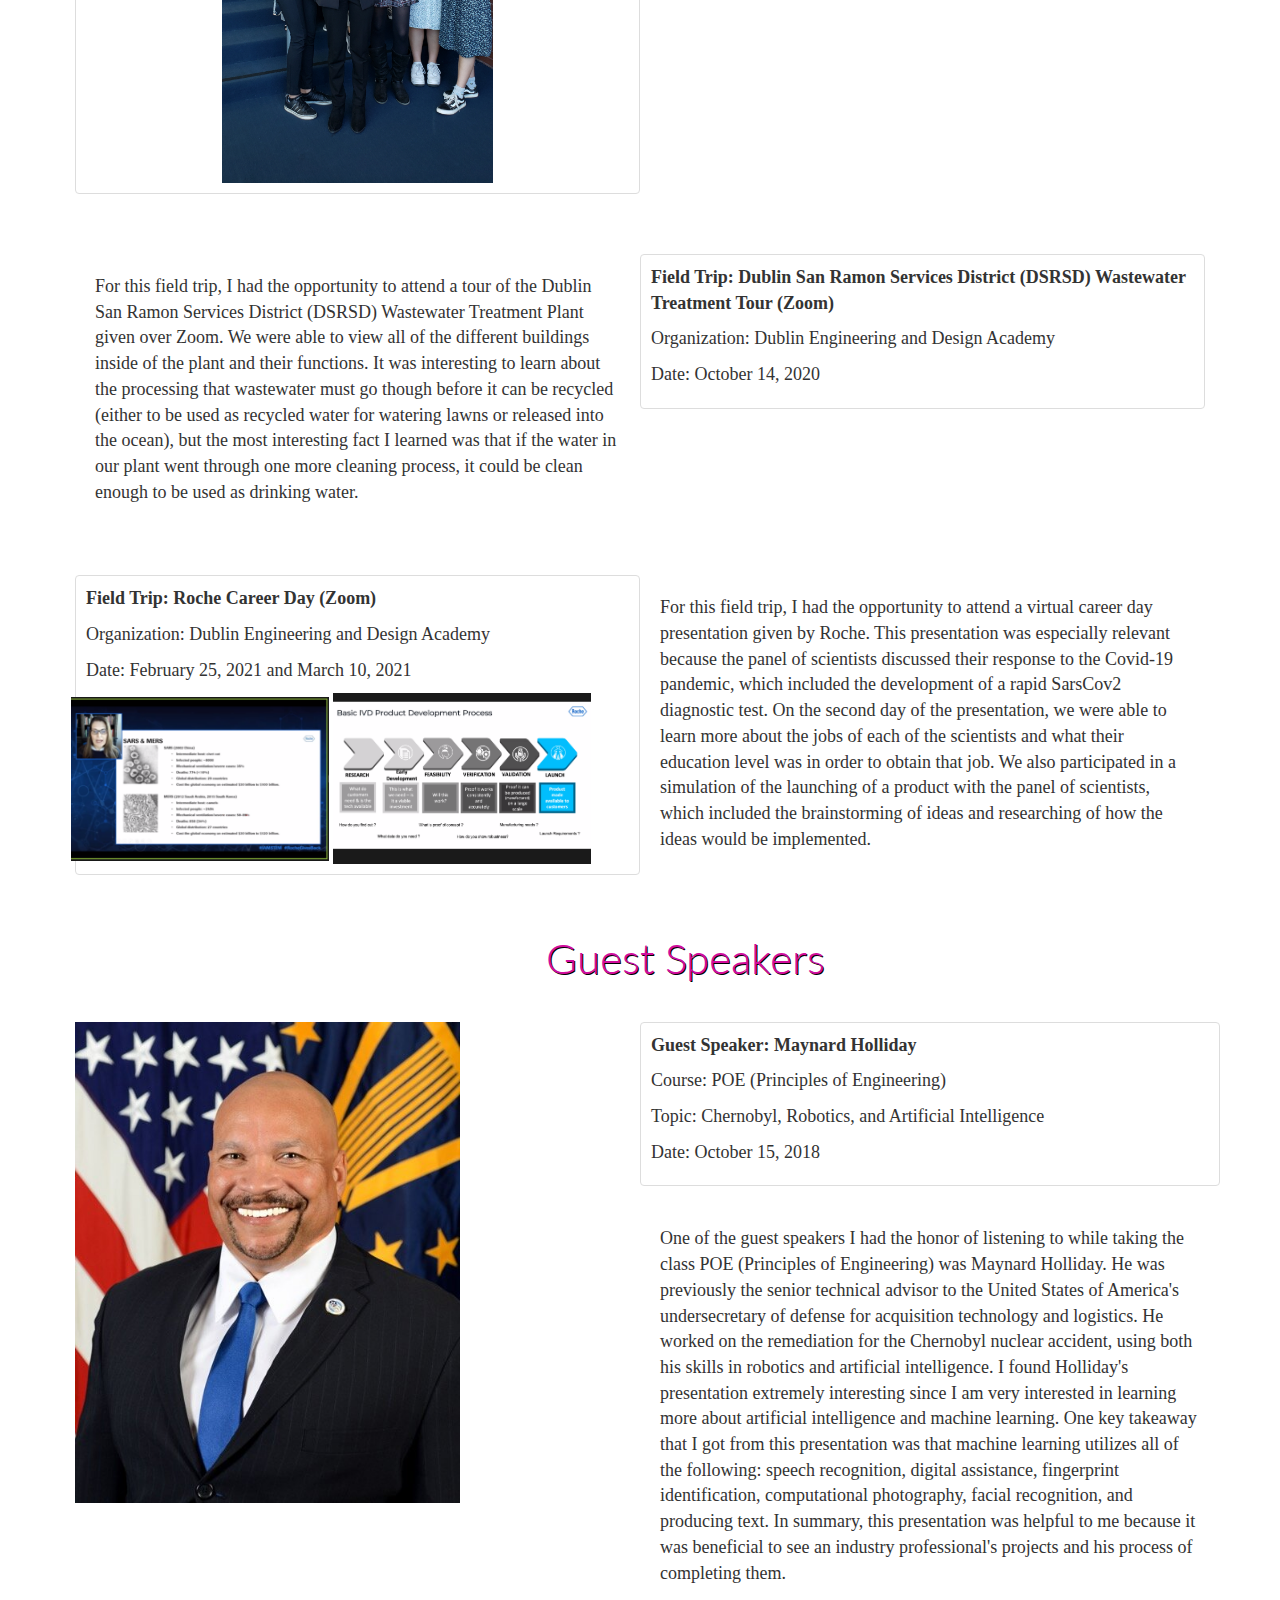
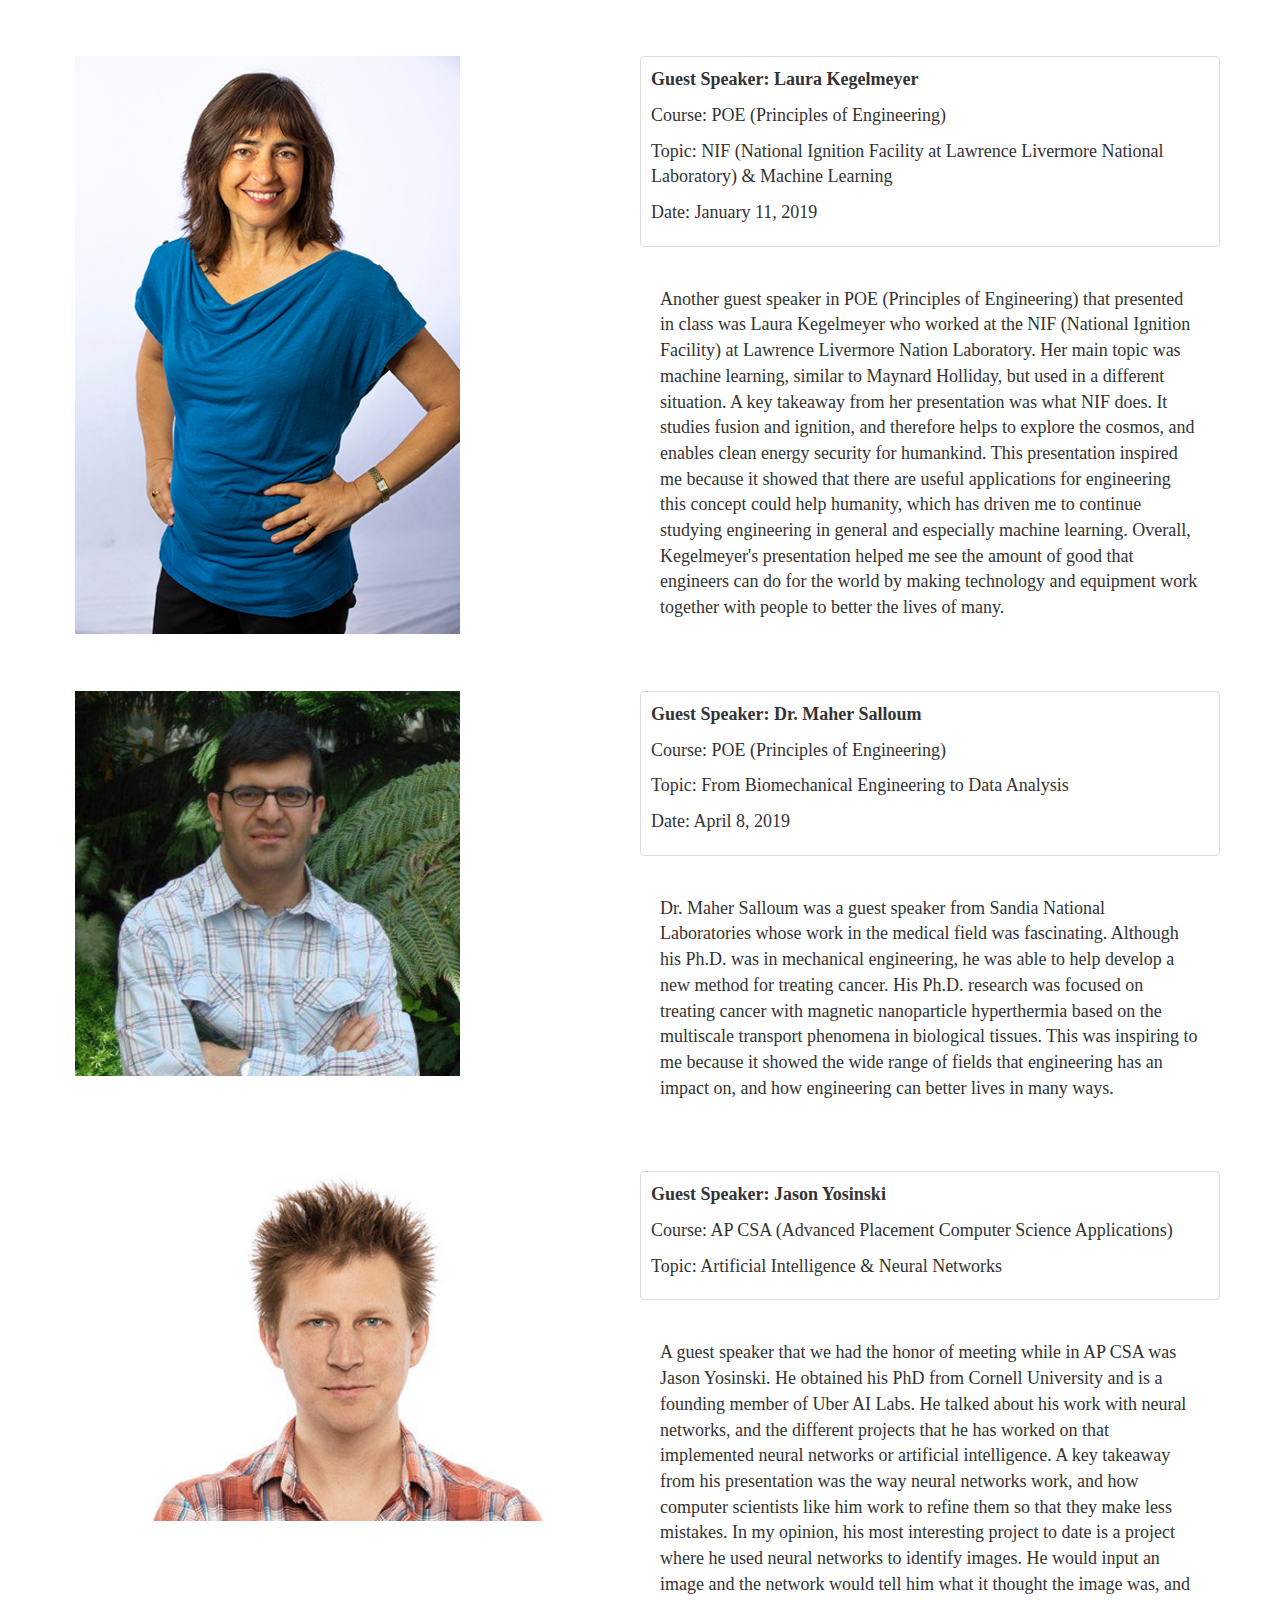
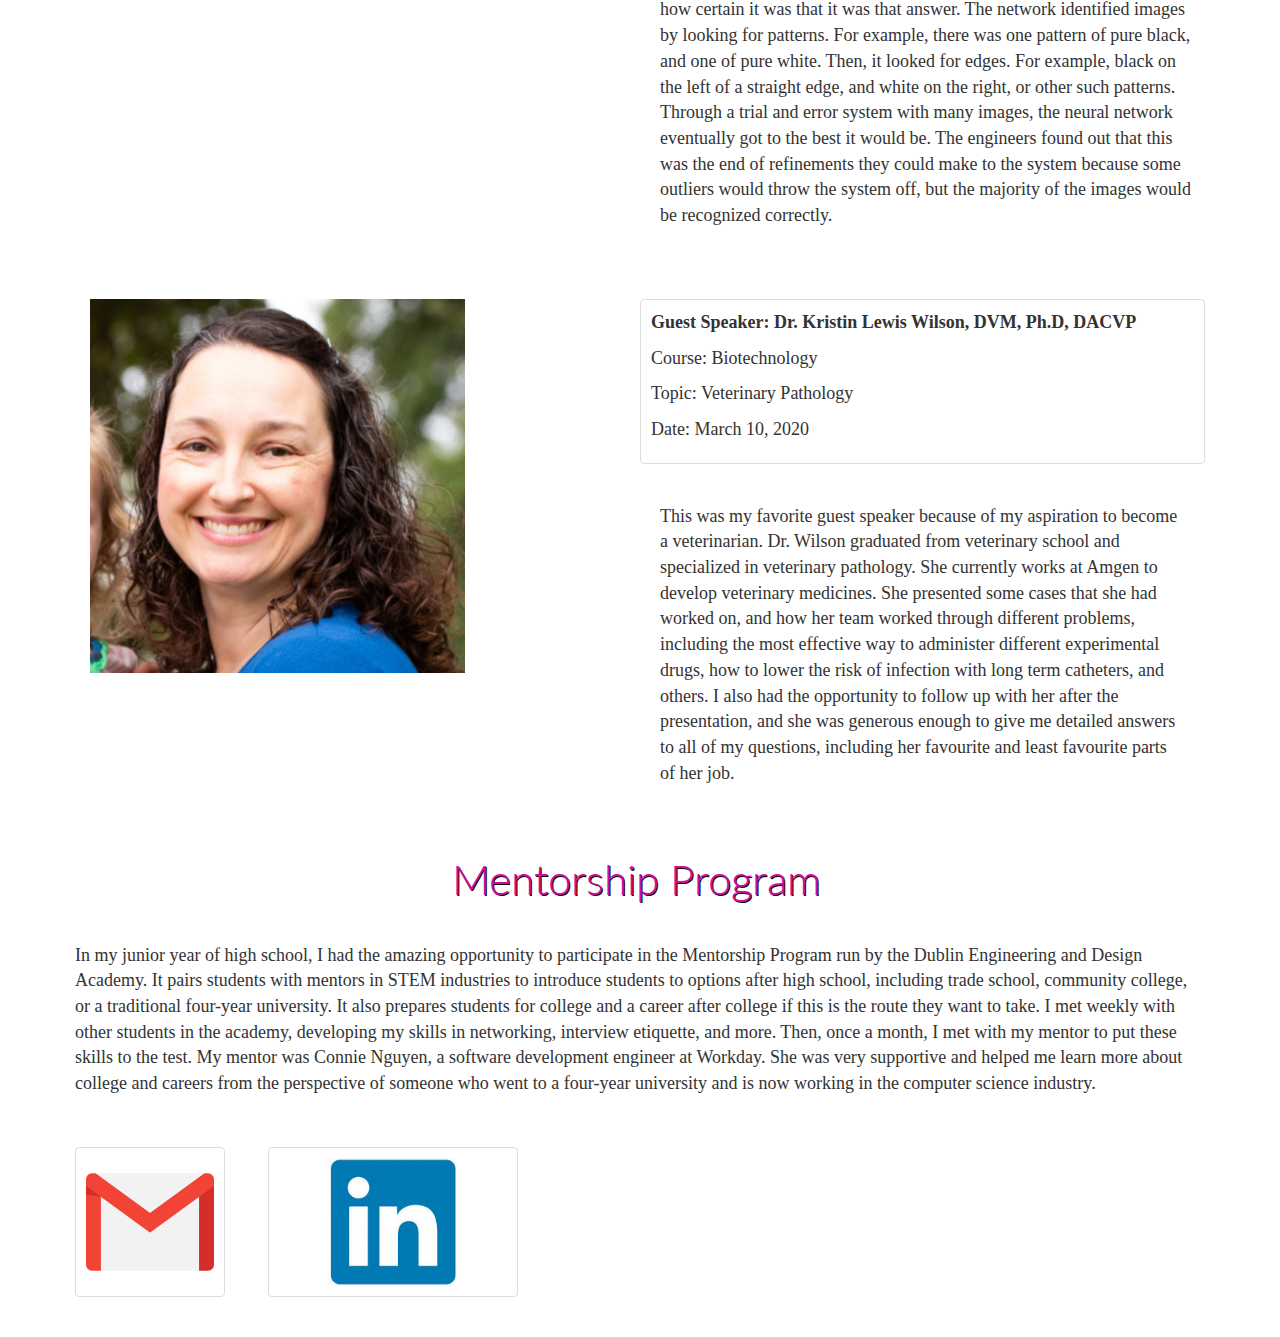
<file: Wong_Resume.html>
<!DOCTYPE html>
<html lang="en">
<link rel="stylesheet" type="text/css" href="bootstrap-3.3.7-dist/css/bootstrap.css" />
<link rel="stylesheet" type="text/css" href="html.css" />


<head>
  <title>Akamai Wong</title>
</head>


<body>
<header class="jumbotron">
  <div class="row">
    <div class="container">
      <h3 class="col-sm-4">Akamai Wong</h3>
      <section>

        <a class="btn-header" href="index.html"> Home </a>
        <a class="btn-header" href="Wong_AboutMe.html"> About Me </a>
        <a class="btn-active" href="Wong_Resume.html"> Work Experience </a>
        <a class="btn-header" href="Wong_Projects.html"> Projects </a>
        <a class="btn-header" href="Wong_ContactMe.html"> Contact Me </a>
      </section>
    </div>
  </div>


  <div class="container">

  <a class="btn-resume" href="#section1"> Introduction </a>

  <a class="btn-resume" href="#section3"> Field Trips </a>

  <a class="btn-resume" href="#section4"> Guest Speakers </a>

    <a class="btn-resume" href="#section5"> Mentorship Program </a>

  </div>

</header>





<p>&#160</p>



<!--
<div class="banner-resume">
  <section id="section1">
    <h2>
      <a href="https://drive.google.com/file/d/1tYJvyiQzZWt5Gj1Ob0-kQr0ty2-LP7QP/view?usp=sharing" target="blank">Resume</a>
    </h2>
  </section>
</div>
-->

<div class="container">
  <div class="col-sm-5"></div>
  <section id="section1">
    <h3 class="colortitle">
      Introduction
    </h3>
  </section>
</div>

<div class="container">
  <p>
   I am currently a high school senior attending Dublin High School and my career goal is to become a veterinarian. This page
    details some of my work experience that I did with the Dublin Engineering and Design Academy, including guest speakers that I had the
    opportunity to listen to and field trips that I attended. To know more about me, click on the "About Me" page. My
    <a href="https://drive.google.com/file/d/1tYJvyiQzZWt5Gj1Ob0-kQr0ty2-LP7QP/view?usp=sharing" target="blank">resume</a>
    is also linked here if you would like to learn more about my work experience outside of the Engineering Academy.
  </p>
</div>

<!--<div class="container">
  <div class="col-sm-5"></div>
  <section id="section1">
    <h3 class="colortitle">
      <a href="https://drive.google.com/file/d/1tYJvyiQzZWt5Gj1Ob0-kQr0ty2-LP7QP/view?usp=sharing" target="blank">Resume</a>
    </h3>
  </section>
</div>-->



<!--


<p>&#160</p>

<p>&#160</p>


<div class="banner-resume">
  <section id="section2">
    <h2>
      Volunteering
    </h2>
  </section>
</div>
-->



<!--
<div class="banner-resume">
  <section id="section3">
    <h2>
      Field Trips
    </h2>
  </section>
</div>
-->

<div class="container">
  <div class="col-sm-5"></div>
  <section id="section3">
  <h3 class="colortitle">Field Trips</h3>
  </section>
</div>


<div class="row">
  <div class="container" > <!--style="background-color:#E5CCFF" -->
    <div class="col-sm-6 thumbnail pull-left" >
      <p>
        <strong>
          Field Trip: Stanford University (Stanford, California) & Computer
          Science History Museum (Mountain View, California)
        </strong>
      </p>
      <p>
        Course: POE (Principles of Engineering)
      </p>
      <p>
        Date: November 14, 2018
      </p>
      <div class="row">
        <img src="Images/WorkExperience/computersciencehistorymuseum.jpg" style="height:45%; width: 45%; object-fit: contain">
        <img src="Images/WorkExperience/stanford.jpg" style="height:45%; width: 45%; object-fit: contain">
      </div>

    </div>

    <section class="col-sm-6 container">
      <p>
        I went on this field trip to Stanford University and the Computer
        Science History Museum with some of the students from the Dublin Engineering
        and Design Academy. The reason I chose to go to this field trip was to
        learn more about Stanford, and consider it as a college to apply to
        after high school as a future computer science major. The museum was a
        nice addition to the field trip because I was able to learn about the
        history and progress over time in technology, specifically computer
        science. This experience was both useful and memorable because it helped
        me learn more about the computer science world's past, as well as
        the history and traditions of Stanford. Overall, this trip helped me
        to attain a better understanding and wider view of computer science,
        and to explore another college option to widen my plans after high
        school.
      </p>
    </section>
  </div>
</div>


<div class="row">
  <div class="container" >
    <div class="col-sm-6 thumbnail pull-right">
      <p>
        <strong>
          Field Trip: California State University Maritime Academy (Vallejo,
          California) & Sun Power (San Jose, California)
        </strong>
      </p>
      <p>
        Course: POE (Principles of Engineering)
      </p>
      <p>
        Date: February 13, 2019
      </p>

      <img src="Images/WorkExperience/sunpowermaritime.jpg" style="height:70%; width: 70%; object-fit: contain">
    </div>


    <section class="col-sm-6 container">
      <p>
        I went on this field trip to the California State University Maritime Academy and SunPower
        with some of the students from the Dublin Engineering and Design
        Academy. I chose to go on this field trip to learn more about different systems of colleges,
        including the California State University system, separate from the
        University of California system. I learned a lot about life as a student
        attending this college that focuses on teaching students specifically about ships.
        CSU Maritime offers its students an opportunity to spend a semester aboard
        its training ship, the Golden Bear, travelling internationally. My favourite
        part of this field trip was touring the training ship. Overall, this trip helped me
        to attain a better understanding and wider view of the entire field of engineering
        and to explore another college option to widen my options after high
        school. At Sun Power, I was able to learn more about how solar power works and how solar panels are built.
        We were also given the opportunity to group interview some engineers at the company about their
        jobs and responsibilities.
      </p>
    </section>
  </div>
</div>



<div class="row">
  <div class="container" >
    <div class="col-sm-6 thumbnail pull-left" >
      <p>
        <strong>
          Field Trip: Simpson Strong-Tie (Pleasanton, California)
        </strong>
      </p>
      <p>
        Course: POE (Principles of Engineering)
      </p>
      <p>
        Date: May 1, 2019
      </p>
    </div>

    <section class="col-sm-6 container">
      <p>
        I went on this field trip to Simpson Strong-Tie with the Dublin Engineering and Design Academy. During this
        field trip, we had the opportunity to take a tour of their facility and learn how the company does procedures
        such as stress tests on their products. I learned a lot about what goes into making a connector from beginning
        to end. The most interesting part about this field trip was learning about the variation in the products that are
        specifically made for different regions. For example, the parts that are built for buildings in California are
        made to be more resistant to earthquakes. This effect is produced by designing the connectors between tall
        building levels to allow the building to sway from side to side during an earthquake rather than just crack
        immediately. I was fascinated to learn how small changes like this could protect a building against a large
        natural disaster like an earthquake.
      </p>
    </section>
  </div>
</div>



<div class="row">
  <div class="container" >
    <div class="col-sm-6 thumbnail pull-right" >
      <p>
        <strong>
          Field Trip: Six Flags Discovery Museum (Vallejo, California)
        </strong>
      </p>
      <p>
        Organization: GETSET (Girls Exploring Technology, Science, and Engineering Together)
      </p>
      <p>
        Date: October 30, 2019
      </p>
    </div>

    <section class="col-sm-6 container">
      <p>
        I went on this field trip to Six Flags with a school club called GETSET, which stands for "Girls Exploring
        Technology, Science, and Engineering Together". This club provides amazing opportunities for women to
        explore the STEM (science, technology, engineering, and math) fields and see where their interests lie.
        The core idea behind the foundation of this club is to try to raise the historically low number of women working
        in STEM fields. During this field trip, we had a behind-the-scenes look at some of the exotic animals housed
        at the zoo. Specifically, we visited the giraffes, sharks, and dolphins, and learned about how the staff
        takes care of these species, including feeding, cleaning, and vet visits. This experience was interesting because
        I aspire to become a veterinarian and this trip provided a deeper look into the career specifically pertaining to
        exotic animals. It helped me get a deeper insight into what it truly means to be a veterinarian, and the
        daily responsibilities and life of one.
      </p>
    </section>
  </div>
</div>




<div class="row">
  <div class="container" > <!--style="background-color:#E5CCFF" -->
    <div class="col-sm-6 thumbnail pull-left" >
      <p>
        <strong>
          Field Trip: Junior Achievement SHE Leads (Richmond Convention Center, Richmond, California)
        </strong>
      </p>
      <p>
        Organization: Dublin Engineering and Design Academy
      </p>
      <p>
        Date: February 6, 2020
      </p>

      <img src="Images/WorkExperience/sheleads.jpg" style="height:50%; width: 50%; object-fit: contain">

    </div>

    <section class="col-sm-6 container">
      <p>
        This amazing field trip with the Dublin Engineering and Design Academy was a large networking event that
        empowered women in STEM, and encouraged female students to pursue a career in STEM. I was able to meet many women
        in many different careers, and it was inspiring to see so many successful and happy women who were able to overcome
        the traditional gender gap in STEM fields. We attended several workshops discussing different career paths,
        but my favorite part of the event was the opportunity to have lunch while networking with industry professionals.
        During lunch, I met many interesting women who were happy to answer my questions about their career paths and
        current job.
      </p>
    </section>
  </div>
</div>

<div class="row">
  <div class="container" >
    <div class="col-sm-6 thumbnail pull-right" >
      <p>
        <strong>
          Field Trip: Dublin San Ramon Services District (DSRSD) Wastewater Treatment Tour (Zoom)
        </strong>
      </p>
      <p>
        Organization: Dublin Engineering and Design Academy
      </p>
      <p>
        Date: October 14, 2020
      </p>
    </div>

    <section class="col-sm-6 container">
      <p>
        For this field trip, I had the opportunity to attend a tour of the Dublin San Ramon Services District (DSRSD)
        Wastewater Treatment Plant given over Zoom. We were able to view all of the different buildings inside of the
        plant and their functions. It was interesting to learn about the processing that wastewater must go though before
        it can be recycled (either to be used as recycled water for watering lawns or released into the ocean),
        but the most interesting fact I learned was that if the water in our plant went through
        one more cleaning process, it could be clean enough to be used as drinking water.
      </p>
    </section>
  </div>
</div>




<div class="row">
  <div class="container" >
    <div class="col-sm-6 thumbnail pull-left" >
      <p>
        <strong>
          Field Trip: Roche Career Day (Zoom)
        </strong>
      </p>
      <p>
        Organization: Dublin Engineering and Design Academy
      </p>
      <p>
        Date: February 25, 2021 and March 10, 2021
      </p>

      <div class="row">
        <img src="Images/WorkExperience/roche2.png" style="height:45%; width: 45%; object-fit: contain">
        <img src="Images/WorkExperience/roche1.png" style="height:45%; width: 45%; object-fit: contain">
      </div>
    </div>

    <section class="col-sm-6 container">
      <p>
        For this field trip, I had the opportunity to attend a virtual career day presentation given by Roche. This
        presentation was especially relevant because the panel of scientists discussed their response to the Covid-19
        pandemic, which included the development of a rapid SarsCov2 diagnostic test. On the second day of the presentation,
        we were able to learn more about the jobs of each of the scientists and what their education level was in order
        to obtain that job. We also participated in a simulation of the launching of a product with the panel of
        scientists, which included the brainstorming of ideas and researching of how the ideas would be implemented.
      </p>
    </section>
  </div>
</div>












<div class="container">
  <div class="col-sm-5"></div>
  <section id="section4">
  <h3 class="colortitle">Guest Speakers</h3>
  </section>
</div>


<div class="container">
  <div class="row">


  <div class="col-sm-6 thumbnail pull-right">
    <p>
      <strong>
        Guest Speaker: Maynard Holliday
      </strong>
    </p>
    <p>
      Course: POE (Principles of Engineering)
    </p>
    <p>
      Topic: Chernobyl, Robotics, and Artificial Intelligence
    </p>
    <p>
      Date: October 15, 2018
    </p>
  </div>

    <div class="pull-left col-sm-6">
      <img src="Images/WorkExperience/maynard_holliday.jpeg" style="height:70%; width: 70%; object-fit: contain">
    </div>

  <section class="col-sm-6 container">
    <p>
      One of the guest speakers I had the honor of listening to while taking the class
      POE (Principles of Engineering) was Maynard Holliday. He was previously
      the senior technical advisor to the United States of America's
      undersecretary of defense for acquisition technology and logistics.
      He worked on the remediation for the Chernobyl nuclear accident, using
      both his skills in robotics and artificial intelligence. I found Holliday's presentation extremely
      interesting since I am very interested in learning more about artificial intelligence and machine learning.
      One key takeaway that I got from this presentation was that machine
      learning utilizes all of the following: speech recognition, digital
      assistance, fingerprint identification, computational photography, facial
      recognition, and producing text. In summary, this presentation was
      helpful to me because it was beneficial to see an industry professional's projects and his process of completing
      them.
    </p>
  </section>
</div>
</div>




<div class="container">
  <div class="row">


  <div class="col-sm-6 thumbnail pull-right">
    <p>
      <strong>
        Guest Speaker: Laura Kegelmeyer
      </strong>
    </p>
    <p>
      Course: POE (Principles of Engineering)
    </p>
    <p>
      Topic: NIF (National Ignition Facility at Lawrence Livermore National
      Laboratory) & Machine Learning
    </p>
    <p>
      Date: January 11, 2019
    </p>
  </div>

    <div class="pull-left col-sm-6">
      <img src="Images/WorkExperience/laura_kegelmeyer.jpg" style="height:70%; width: 70%; object-fit: contain">
    </div>

  <section class="col-sm-6 container">
    <p>
      Another guest speaker in POE (Principles of Engineering) that presented
      in class was Laura Kegelmeyer who worked at the NIF (National Ignition
      Facility) at Lawrence Livermore Nation Laboratory. Her main topic was
      machine learning, similar to Maynard Holliday, but used in a different
      situation. A key takeaway from her presentation was what NIF does.
      It studies fusion and ignition, and therefore helps to explore the
      cosmos, and enables clean energy security for humankind. This
      presentation inspired me because it showed that there are useful
      applications for engineering this concept could help humanity,
      which has driven me to continue studying engineering in general and
      especially machine learning. Overall, Kegelmeyer's presentation helped
      me see the amount of good that engineers can do for the world by making
      technology and equipment work together with people to better the lives
      of many.
    </p>
  </section>
</div>
</div>

<div class="container">
  <div class="row">

  <div class="col-sm-6 thumbnail pull-right">
    <p>
      <strong>
        Guest Speaker: Dr. Maher Salloum
      </strong>
    </p>
    <p>
      Course: POE (Principles of Engineering)
    </p>
    <p>
      Topic: From Biomechanical Engineering to Data Analysis
    </p>
    <p>
      Date: April 8, 2019
    </p>
  </div>

    <div class="pull-left col-sm-6">
      <img src="Images/WorkExperience/maher_salloum.jpg" style="height:70%; width: 70%; object-fit: contain">
    </div>

  <section class="col-sm-6 container">
    <p>
      Dr. Maher Salloum was a guest speaker from Sandia National Laboratories whose work in the medical field
      was fascinating. Although his Ph.D. was in mechanical engineering, he was able to
      help develop a new method for treating cancer. His Ph.D. research was focused on treating cancer with
      magnetic nanoparticle hyperthermia based on the multiscale transport phenomena in biological tissues.
      This was inspiring to me because it showed the wide range of fields that engineering has an impact on, and how
      engineering can better lives in many ways.
    </p>
  </section>
</div>
</div>



<div class="container">
  <div class="row">

  <div class="col-sm-6 thumbnail pull-right">
    <p>
      <strong>
        Guest Speaker: Jason Yosinski
      </strong>
    </p>
    <p>
      Course: AP CSA (Advanced Placement Computer Science Applications)
    </p>
    <p>
      Topic: Artificial Intelligence & Neural Networks
    </p>
  </div>

    <div class="pull-left col-sm-6">
      <img src="Images/WorkExperience/jason_yosinski.jpg" style="height:100%; width: 100%; object-fit: contain">
    </div>

  <section class="col-sm-6 container">
    <p>
      A guest speaker that we had the honor of meeting while in AP CSA was Jason Yosinski. He obtained his PhD from
      Cornell University and is a founding member of Uber AI Labs. He talked about his work with neural networks,
      and the different projects that he has worked on that implemented neural networks or artificial intelligence.
      A key takeaway from his presentation was the way neural networks work, and how computer scientists like him
      work to refine them so that they make less mistakes. In my opinion, his most interesting project to date is a project where
      he used neural networks to identify images. He would input an image and the network would tell him what it
      thought the image was, and how certain it was that it was that answer. The network identified images by looking
      for patterns. For example, there was one pattern of pure black, and one of pure white. Then, it looked for edges.
      For example, black on the left of a straight edge, and white on the right, or other such patterns. Through a trial
      and error system with many images, the neural network eventually got to the best it would be. The engineers found
      out that this was the end of refinements they could make to the system because some outliers would throw the
      system off, but the majority of the images would be recognized correctly.
    </p>
  </section>
</div>
</div>



<div class="container">
    <div class="col-sm-6 thumbnail pull-right">
        <p>
            <strong>
                Guest Speaker: Dr. Kristin Lewis Wilson, DVM, Ph.D, DACVP
            </strong>
        </p>
        <p>
            Course: Biotechnology
        </p>
        <p>
            Topic: Veterinary Pathology
        </p>
        <p>
            Date: March 10, 2020
        </p>
    </div>

  <div class="pull-left col-sm-6">
    <img src="Images/WorkExperience/kristin_wilson.jpg" style="height:70%; width: 70%; object-fit: contain">
  </div>

    <section class="col-sm-6 container">
        <p>
          This was my favorite guest speaker because of my aspiration to become a veterinarian.
            Dr. Wilson graduated from veterinary school and specialized in veterinary pathology. She currently works at Amgen to
            develop veterinary medicines. She presented some cases that she had worked on, and how her team worked
            through different problems, including the most effective way to administer different experimental drugs,
            how to lower the risk of infection with long term catheters, and others. I also had the opportunity to
            follow up with her after the presentation, and she was generous enough to give me detailed answers to all of
            my questions, including her favourite and least favourite parts of her job.
        </p>
    </section>
</div>



<div class="container">
  <div class="col-sm-4"></div>
  <section id="section5">
  <h3 class="colortitle">Mentorship Program</h3>
  </section>
</div>


<div class="container">
  <p>

    In my junior year of high school, I had the amazing opportunity to participate in the Mentorship Program run by the Dublin Engineering
    and Design Academy. It pairs students with mentors in STEM industries to introduce students to options after
    high school, including trade school, community college, or a traditional four-year university. It also prepares
    students for college and a career after college if this is the route they want to take. I met weekly with other students
    in the academy, developing my skills in networking, interview etiquette, and more. Then, once a month, I met with my
    mentor to put these skills to the test. My mentor was Connie Nguyen, a software development engineer at Workday.
    She was very supportive and helped me learn more about college and careers from the perspective of someone
    who went to a four-year university and is now working in the computer science industry.
  </p>
</div>


<footer class="container">
  <div class="row">
    <div class="col-sm-2">
      <a href="mailto:akamaiwong@mydusd.org" /> <img class="thumbnail" height="150px" src="Images/gmail-logo.png" alt="Gmail Logo" /> </a>
    </div>
    <div class="col-sm-2">
      <a href="https://www.linkedin.com/in/akamaiwong/"/> <img class="thumbnail" height="150px" src="Images/linkedin-logo.jpg" alt="LinkedIn Logo"/> </a>
    </div>
  </div>
</footer>




</body>

</html>
</file>
<file: html.css>
@import url(https://fonts.googleapis.com/css?family=Lato:400,300,100,700,900);

* {
  box-sizing: border-box;
}


h1 {
    font-size: 5em;
    padding: 10px 0;
    font-weight: 300;
    margin: 0;
    padding: 0;
    font-family: 'Lato';
}

h2 {
    font-size: 2.5em;
    padding: 10px 0;
    font-weight: 400;
    margin: 0;
    padding: 0;
    font-family: 'Lato';
    color: white;
}

h3 {
    font-size: 4em;
    font-weight: 300;
    margin:0;
    padding-right: 10px;
    padding-left: 0px;
    font-family: 'Lato';
}


h4 {
    font-size: 3em;
    font-weight: 300;
    margin:0;
    padding-right: 10px;
    padding-left: 0px;
    font-family: 'Lato';
}

h5 {
    font-size: 2.5em;
    font-weight: 300;
    margin:0;
    padding-right: 10px;
    padding-left: 0px;
    font-family: 'Lato';
}


p {
    font-family: palatino;
    font-size: large;
}

h5,
ul {
    font-size: medium;
}

figcaption {
    text-align: center;
}

.main {
    background-image: url('Images/purple-background.jpg');
    background-size: cover;
}

section .thumbnail {
   background-image: url('Images/magenta-background.png');
   background-size: cover;
    color: white;
    font-family: palatino;
    font-size: 1.4em;
    text-align: center;
}


.jumbotron {
    background-image: url('Images/cherry-blossom-background.jpg');
    background-size: cover;
    color: black;
    font-family: palatino;
    text-align: center;
    margin-left: 0px;
    margin-right: 0px;
}

.titlestrip {
    background-size: cover;
    color: #d10d9d;
    font-family: palatino
    text-align: center;
    margin-left: 0px;
    margin-right: 0px;
    text-shadow: 1.1px 1.1px black;
    font-size: 1.5em;
}

.container .colortitle {
 color: #d10d9d;
 text-shadow: 1.1px 1.1px black;
 font-size: 3em;
}

.container {
    padding: 20px;
}

.thumbnail {
    padding: 10px;
    align: center;
/*    background-color: #ffd6eb;*/
}

.container-fluid .thumbnail {
    border-radius: 50%;
}

.container-fluid img{
   border-radius: 50%;
}


.btn {
    color: pink;
    background-color: black;
    font-family: cursive;
}

.container-fluid {
/*    background-image: url('Images/purple-background.jpg');*/
    background-size: cover;
    color: black;
    font-family: palatino;
}


.centered {
  position: absolute;
  top: 50%;
  left: 70%;
  transform: translate(-50%, -50%);
  color: black;
  text-shadow:
  -1px -1px 0 #ffffff,
  1px -1px 0 #ffffff,
  -1px 1px 0 #ffffff,
  1px 1px 0 #ffffff;
  font-family: palatino;
  font-size: 3.5em;
}


.figcaption {
    font-size: medium;
}

.main .thumbnail {
    position: relative;
    top: 20px;
}


.table-style {
  border: 2px solid;
  font-family: 'Arial Narrow', Arial, sans-serif;
  text-align: center;
  background-color: white;
  font-size: 1.25em;
  }
  .table-style td {
  border: 1px solid;
  }
  .table-style td h2 {
  margin-bottom: 0;
  }
  .colcenter {
  text-align: center;
  }


.rotateimg90 {

-webkit-transform:rotate(90deg);

-moz-transform: rotate(90deg);

-ms-transform: rotate(90deg);

-o-transform: rotate(90deg);

transform: rotate(90deg);

}


html {
    scroll-behavior: smooth;
}

body, html {
    height: 100%;
}

.banner {
  width: 100%;
  height: 100%;
  display: table;
  text-align: center;
  background-image:  url("Images/sf-goldengatebridge.jpg");
  background-size: cover;
  color: white;
  text-shadow: 1.25px 1.25px grey;
  background-repeat: no-repeat;
}

/*Previous gradient:
background-image: linear-gradient(rgba(0, 0, 0, 0.5), rgba(0, 0, 0, 0.5)), url("Images/walnutcreekmall.jpg");*/


.banner-header {
     width: 100%;
     height: 100%;
     display: table;
     text-align: center;
     background-image: linear-gradient(rgba(0, 0, 0, 0.5), rgba(0, 0, 0, 0.5)), url("Images/cherry-blossom-background.jpg");
     background-size: cover;
     color: white;
     background-repeat: no-repeat;
}



.banner-resume {
    width: 100%;
    height: 10%;
    display: table;
    text-align: center;
    background-image: url("Images/magenta-background.png");
    background-size: cover;
    color: white;
    background-repeat: no-repeat;
}


section {
  display: table-cell;
  vertical-align: middle;
}

.btn-bgstroke {
  font-size: 20px;
  display: inline-block;
  border: 1px solid white;
  padding: 0 20px;
  border-radius: 10px;
  text-decoration: none;
  height: 50px;
  line-height: 47px;
  margin-top: 20px;
  cursor: pointer;
  font-weight: 300;
  margin-top: 30px;
  color: white;
  font-family: 'Lato';
  font-weight: 300;
}


.btn-bgstroke:hover {
  border: 1px solid white;
  background-color: white;
  color: black;
}


.btn-homepage {
    font-size: 20px;
    display: inline-block;
    padding: 0 20px;
    border-radius: 10px;
    text-decoration: none;
    height: 50px;
    line-height: 47px;
    margin-top: 20px;
    cursor: pointer;
    font-weight: 300;
    margin-top: 30px;
    font-family: 'Lato';
    font-weight: 300;
  border: 1px solid white;
  background-color: white;
  color: black;
}

.btn-homepage:hover {
    border: 1.5px solid black;
      background-color: black;
      color: white;
}


.btn-header
{
font-size: 20px;
  display: inline-block;
  border: 1px solid black;
  padding: 0 20px;
  border-radius: 10px;
  text-decoration: none;
  height: 50px;
  line-height: 47px;
  margin-top: 20px;
  cursor: pointer;
  margin-top: 30px;
  color: black;
  font-family: 'Lato';
  font-weight: 500;
}

.btn-header:hover {
  border: 1.5px solid black;
  background-color: black;
  color: white;
}



.btn-resume
{
      font-size: 20px;
      display: inline-block;
      border: 1px solid black;
      padding: 0 20px;
      border-radius: 10px;
      text-decoration: none;
      height: 50px;
      line-height: 47px;
      margin-top: 20px;
      cursor: pointer;
      margin-top: 30px;
      background-color: black;
      color: white;
      font-family: 'Lato';
      font-weight: 500;
}


.btn-resume:hover {
  background-color: white;
  color: black;
}


.btn-active {
  font-size: 20px;
  display: inline-block;
  border: 1px solid white;
  padding: 0 20px;
  border-radius: 10px;
  text-decoration: none;
  height: 50px;
  line-height: 47px;
  margin-top: 20px;
  cursor: pointer;
  margin-top: 30px;
  color: white;
  font-family: 'Lato';
  font-weight: 500;
  background-color: purple;
}

.btn-active:hover {
    border: 1.5px solid black;
    background-color: white;
    color: black;
}
</file>
